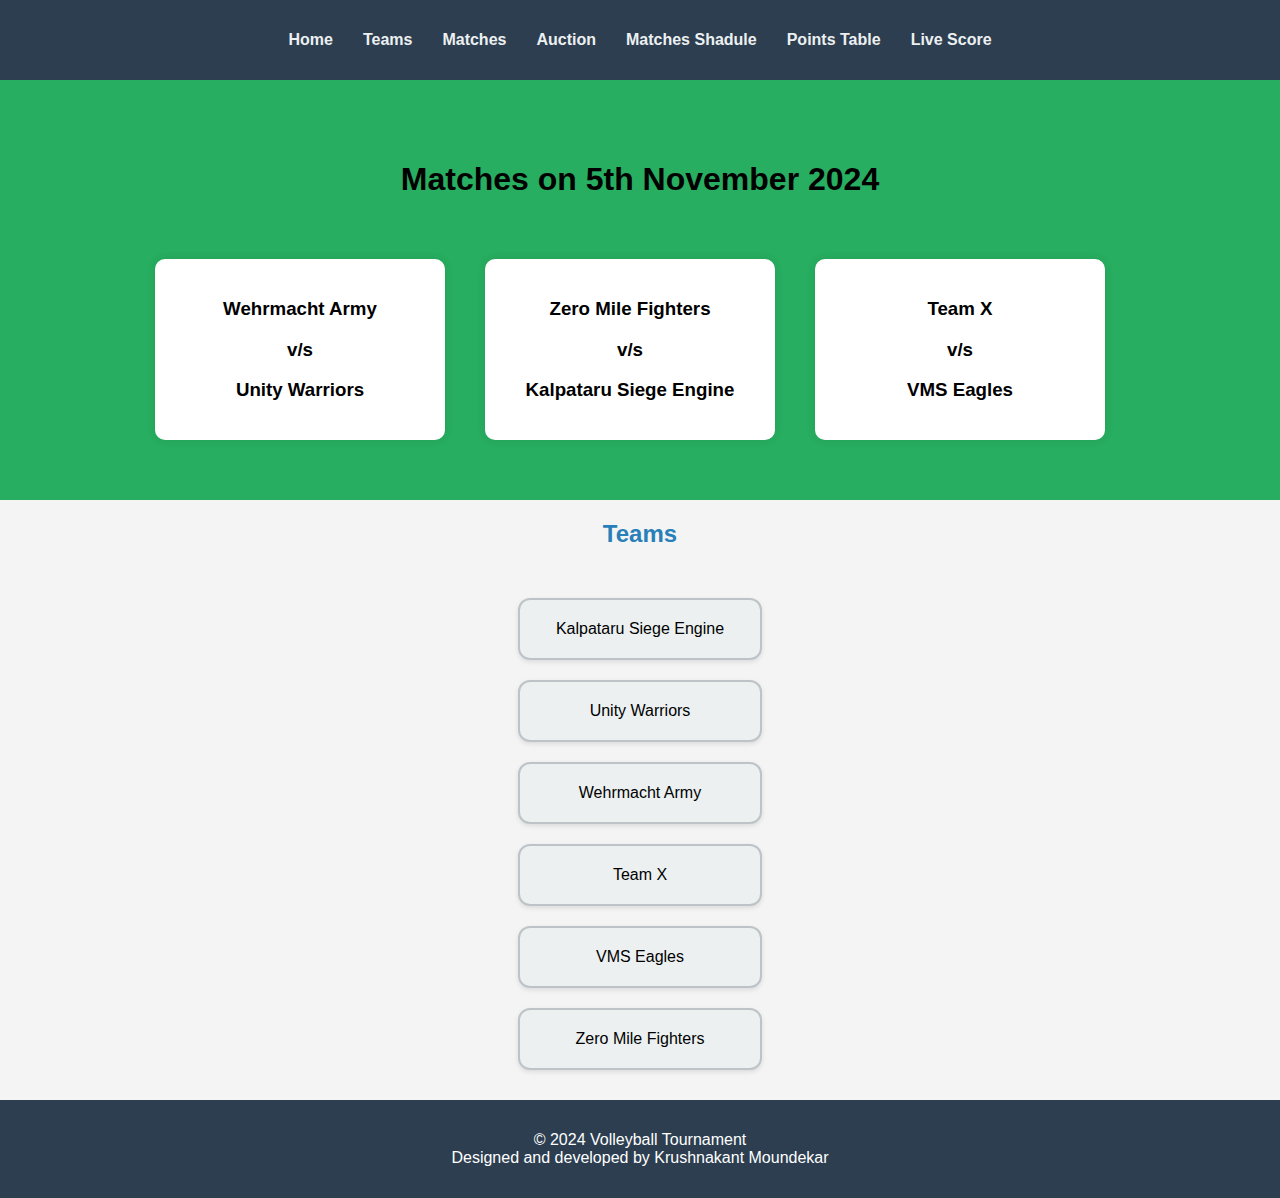
<file: index.html>
<!DOCTYPE html>
<html lang="en">
<head>
    <meta charset="UTF-8">
    <meta name="viewport" content="width=device-width, initial-scale=1.0">
    <link rel="icon" href="images/kvpl.png" type="image/icon">
    <title>Kalyaneshwar Volleyball Premiar League</title>
    <link rel="stylesheet" href="styles.css">
</head>
<body>
    <!-- Navigation Bar -->
    <header>
        <nav>
            <ul>
                <li><a href="#home">Home</a></li>
                <li><a href="#teams">Teams</a></li>
                <li><a href="match.html" target=”_blank”>Matches</a></li>
                <li><a href="auction.html" target=”_blank”>Auction</a></li>
                <li><a href="matchshadule.html" target=”_blank”>Matches Shadule</a></li>
                <li><a href="pointstable.html" target=”_blank”>Points Table</a></li>
                <li><a href="live/index.html" target=”_blank”>Live Score</a></li>
            </ul>
        </nav>
    </header>

    <!-- Hero Section -->
    <section id="home" class="hero">
        <h1 class="promo">Matches on 5th November 2024</h1><br>
        <h4></h4>
        <div class="team-grid">
            
            <div class="mom-card">
                <h3 class="news">Wehrmacht Army</h3>
                <h3 class="news">v/s</h3>
                <h3 class="news">Unity Warriors</h3>
            </div>
            <br>
            <div class="mom-card">
                <h3 class="news">Zero Mile Fighters</h3>
                <h3 class="news">v/s</h3>
                <h3 class="news">Kalpataru Siege Engine</h3>
                
            </div>
            <br>
            <div class="mom-card">
                <h3 class="news">Team X</h3>
                <h3 class="news">v/s</h3>
                <h3 class="news">VMS Eagles</h3>
            </div>
            <br>
        </div>
    </section>
    
    <!-- Teams Section -->
    <h2>Teams</h2>
    <section id="teams" class="teams-section">
        <div class="team-list">
            <div onclick="showPlayers('KalpataruSiegeEngine')" class="team-item">
                <!-- <img src="images/logo1.jpg" alt="Kalpataru Siege Engine Logo">  -->
                Kalpataru Siege Engine
            </div>
            <div onclick="showPlayers('UnityWarriors')" class="team-item">
                <!-- <img src="images/logo1.jpg" alt="Unity Warriors Logo">  -->
                Unity Warriors
            </div>
            <div onclick="showPlayers('WehrmachtArmy')" class="team-item">
                <!-- <img src="images/logo1.jpg" alt="Wehrmacht Army Logo">  -->
                Wehrmacht Army
            </div>
            <div onclick="showPlayers('TeamX')" class="team-item">
                <!-- <img src="images/logo1.jpg" alt="Team X Logo">  -->
                Team X
            </div>
            <div onclick="showPlayers('VmsEagles')" class="team-item">
                <!-- <img src="images/logo1.jpg" alt="VMS Eagles Logo">  -->
                VMS Eagles
            </div>
            <div onclick="showPlayers('ZeroMileFighters')" class="team-item">
                <!-- <img src="images/logo1.jpg" alt="Zero Mile Fighters Logo">  -->
                Zero Mile Fighters
            </div>
        </div>

        <!-- Player List Section -->
        <div id="player-list" class="player-list">
                    <!-- Player information will be injected here based on team selection -->
        </div>
    </section>

    
    
    <footer>
        <p>© 2024 Volleyball Tournament<br> Designed and developed by Krushnakant Moundekar</p>
    </footer>

    <script src="scripts.js"></script>
</body>
</html>
</file>
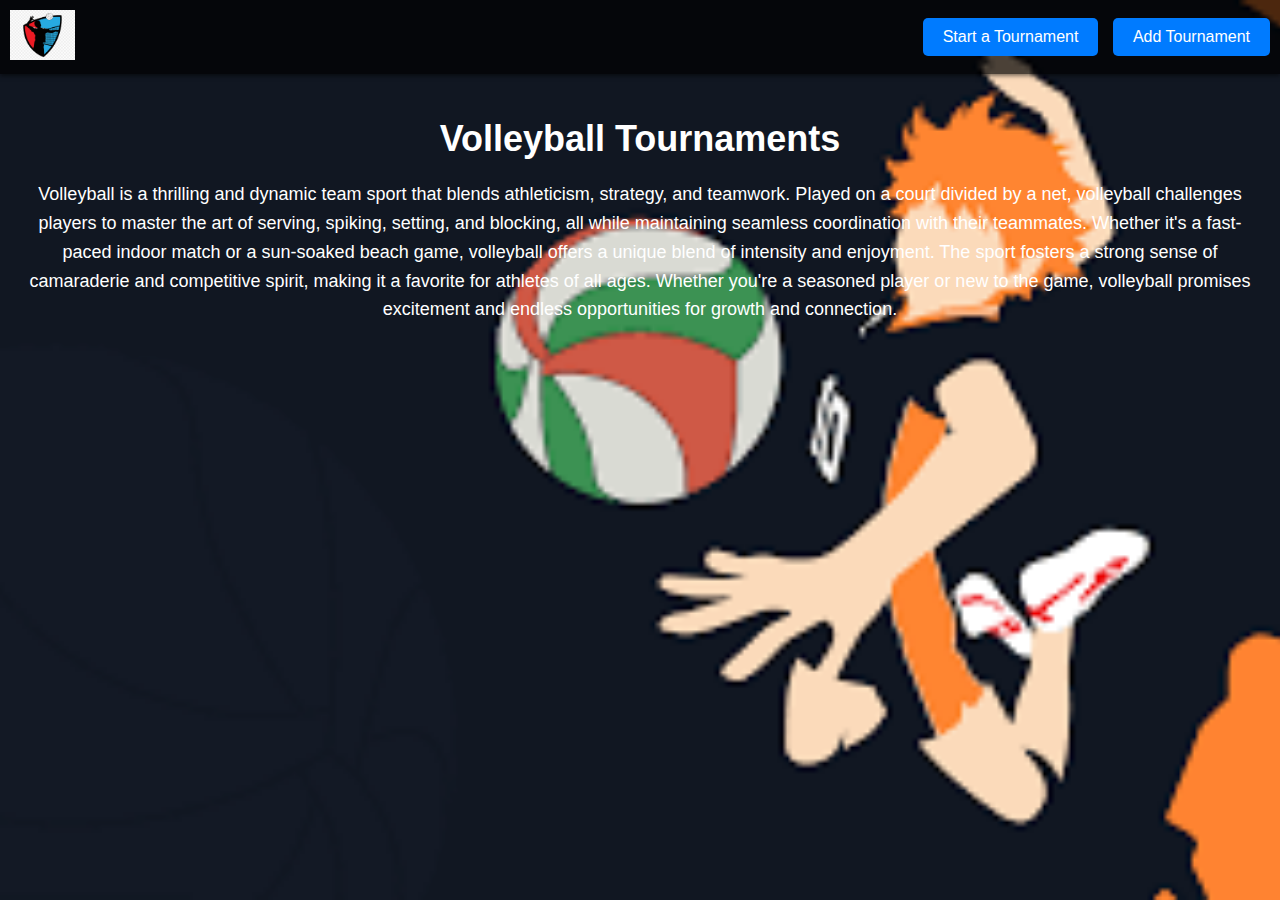
<file: live/index.html>
<!DOCTYPE html>
<html lang="en">
<head>
    <meta charset="UTF-8">
    <meta name="viewport" content="width=device-width, initial-scale=1.0">
    <link rel="icon" href="images/kvpl.png" type="image/icon">
    <title>Volleyball Tournament</title>
    <link rel="stylesheet" href="style.css">
    <script src="script.js" defer></script>
</head>
<body>
    <header>
        <nav class="navbar">
            <div class="logo">
                <img src="images/logo.png" alt="Logo">
            </div>
            <div class="nav-buttons">
                <button onclick="navigateToMatchDetails()">Start a Tournament</button>
                <button onclick="addTournament()">Add Tournament</button>
            </div>
        </nav>
    </header>

    <div class="main-content">
        <div class="content">
            <h1>Volleyball Tournaments</h1>
            <p>
                Volleyball is a thrilling and dynamic team sport that blends athleticism, strategy, and teamwork. 
                Played on a court divided by a net, volleyball challenges players to master the art of serving, spiking, setting, and 
                blocking, all while maintaining seamless coordination with their teammates. Whether it's a fast-paced indoor match or 
                a sun-soaked beach game, volleyball offers a unique blend of intensity and enjoyment. The sport fosters a strong sense 
                of camaraderie and competitive spirit, making it a favorite for athletes of all ages. Whether you're a seasoned player
                or new to the game, volleyball promises excitement and endless opportunities for growth and connection.
            </p>
        </div>
    </div>
    <!-- <script>
        function navigateToMatchDetails() {
            // Correctly navigate to the match details page
            window.location.href = 'match-details.html';
        }

        function addTournament() {
            // Placeholder function for adding a tournament
            alert('This feature is under construction.');
        }
    </script> -->
</body>
</html>
</file>
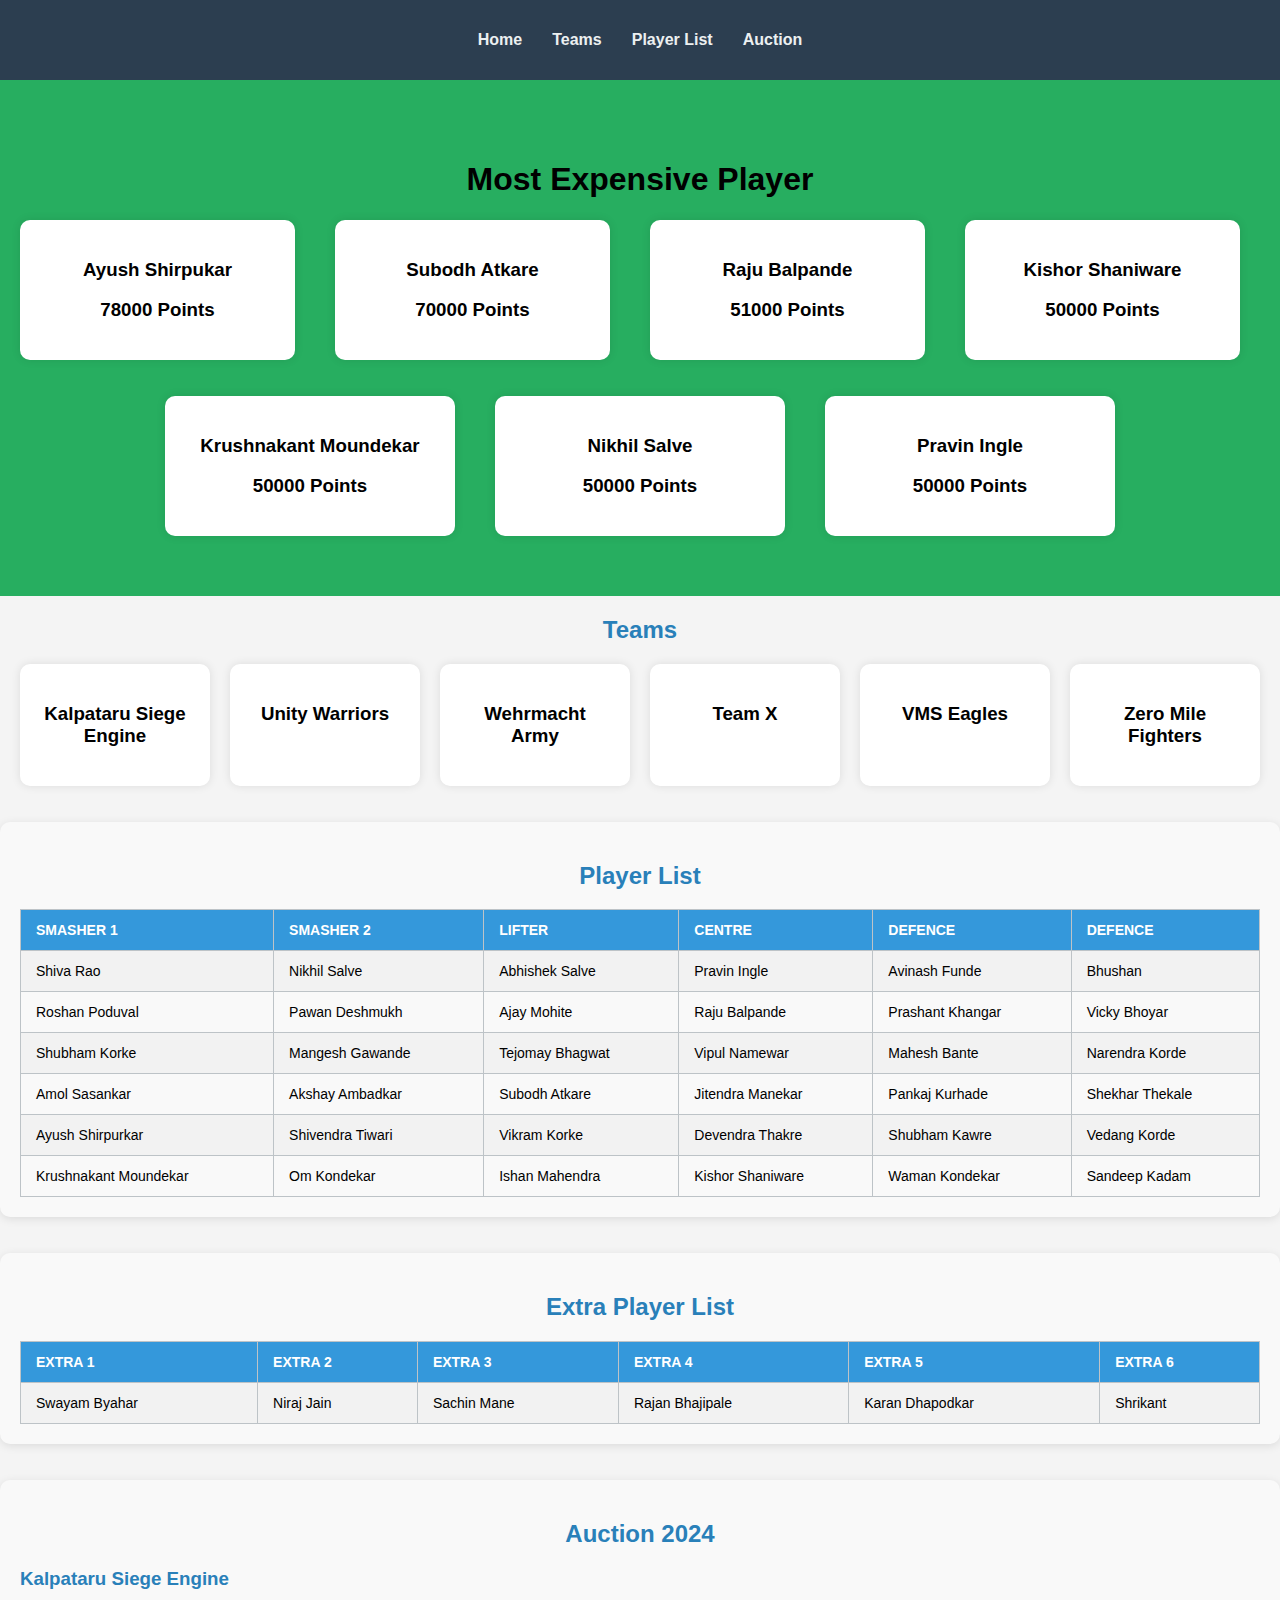
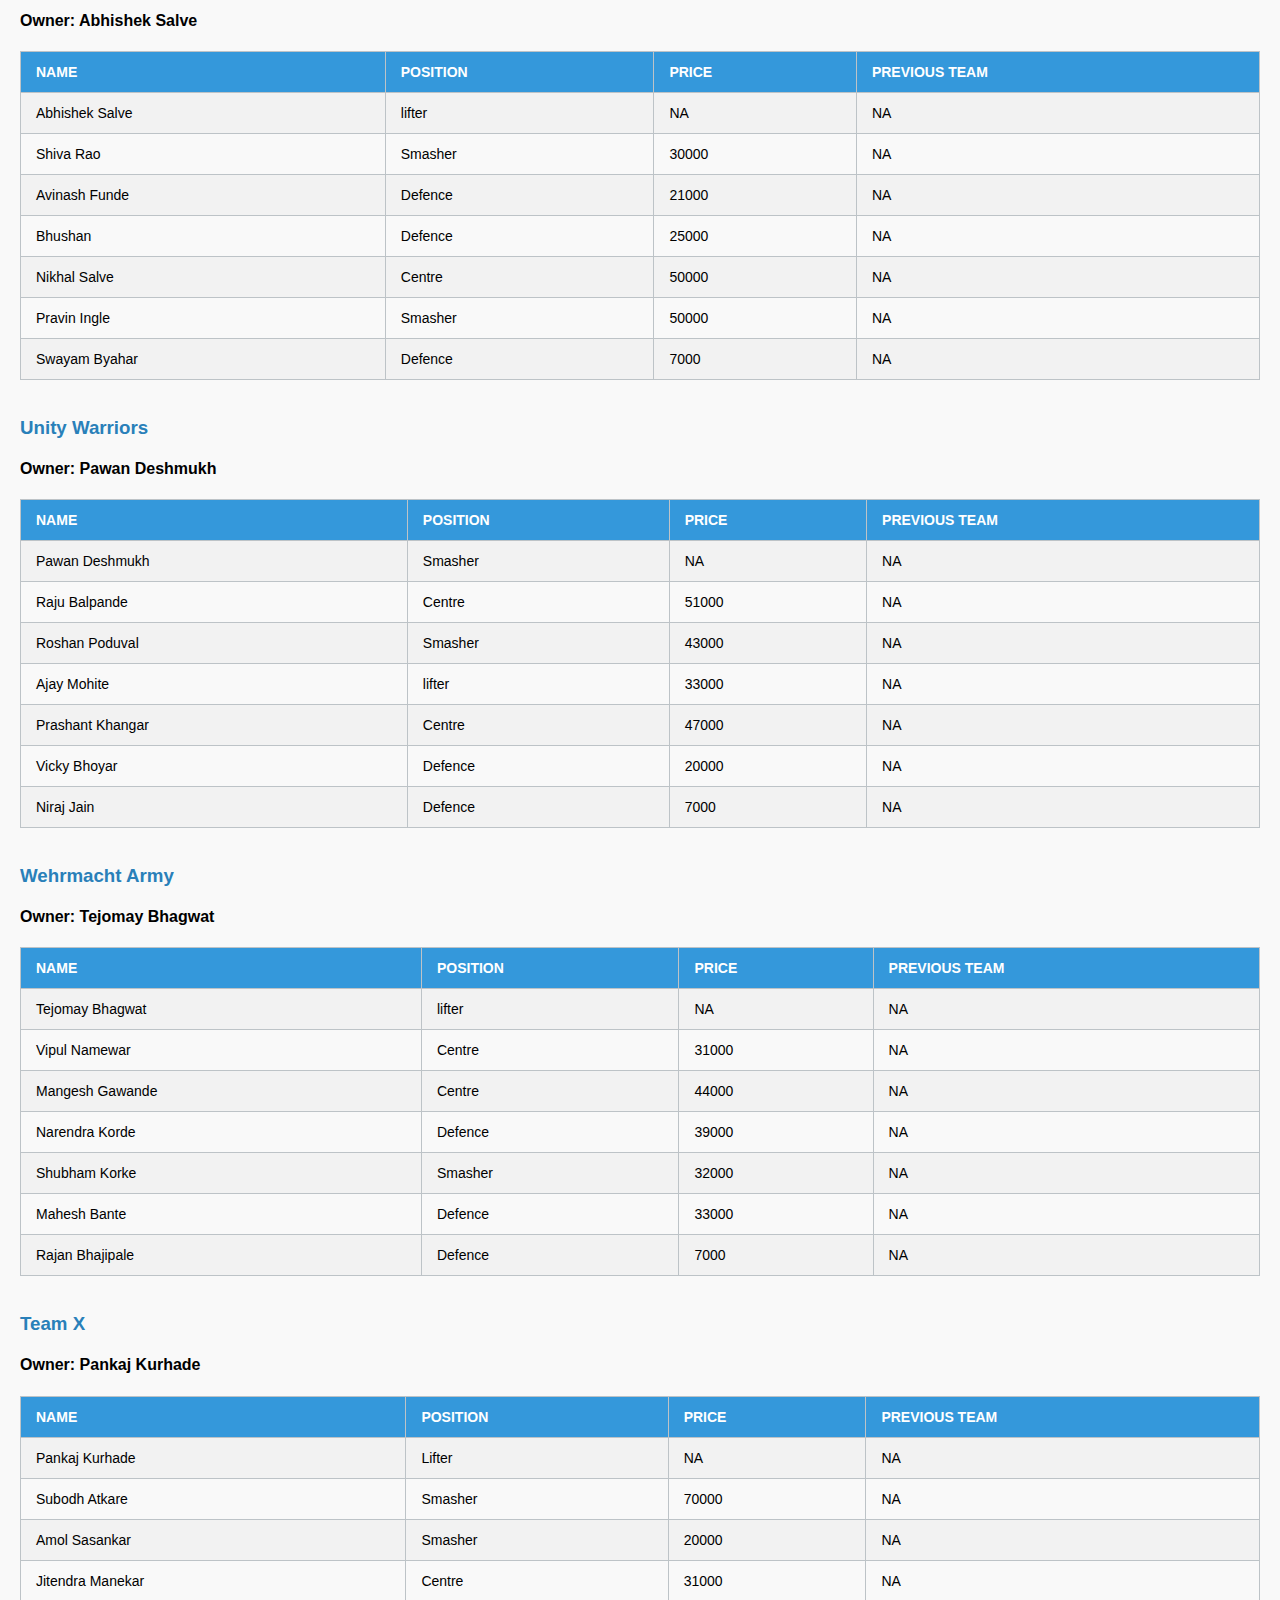
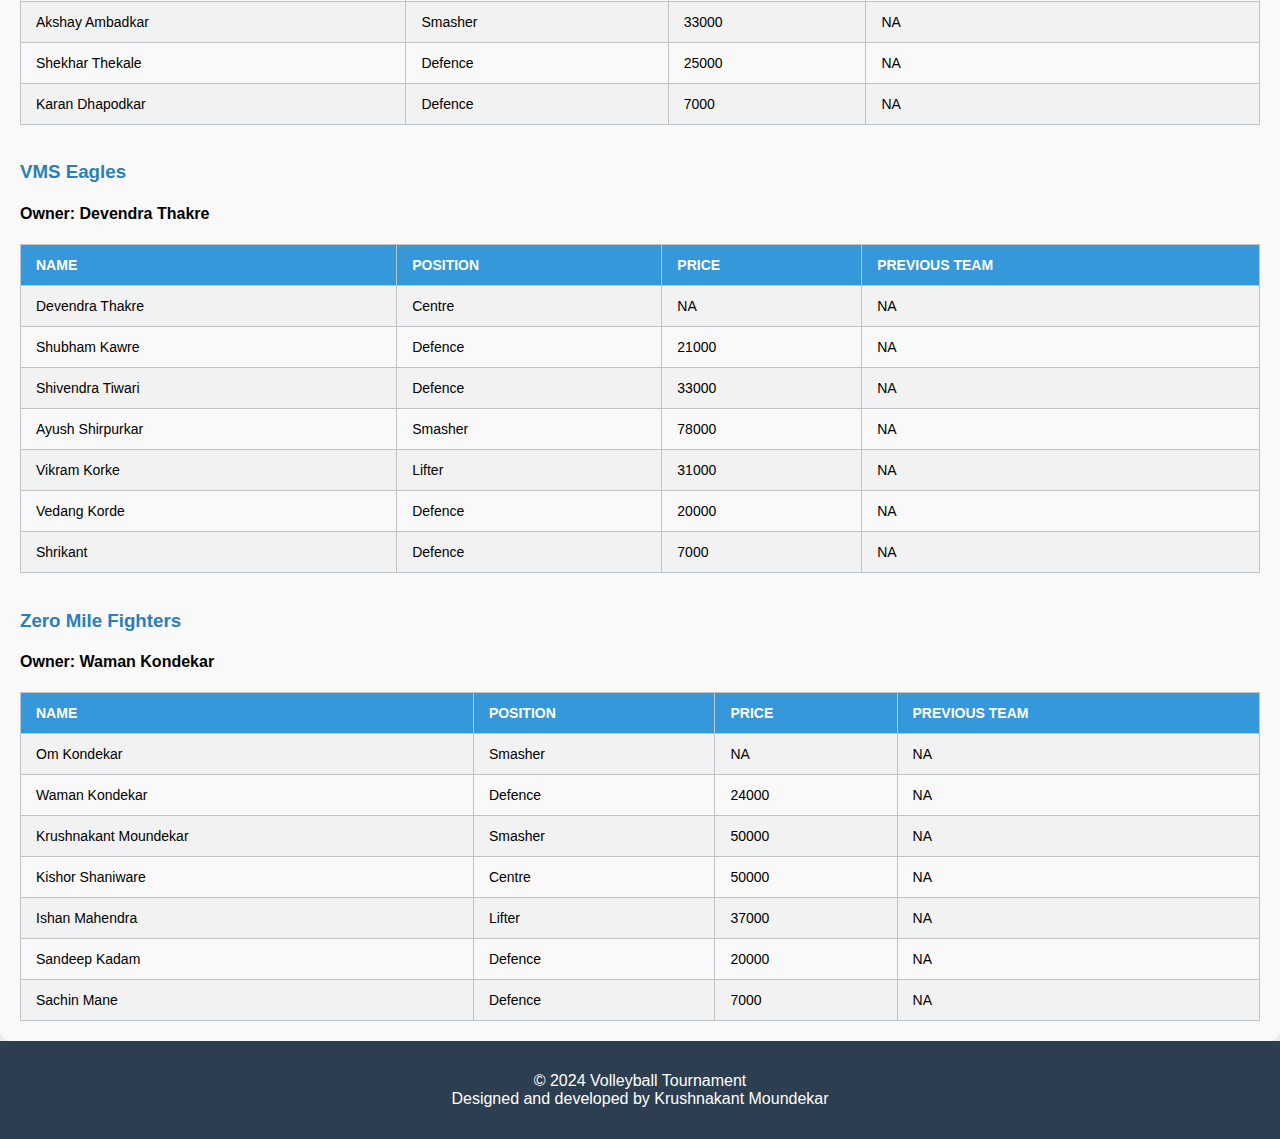
<file: auction.html>
<!DOCTYPE html>
<html lang="en">
<head>
    <meta charset="UTF-8">
    <meta name="viewport" content="width=device-width, initial-scale=1.0">
    <link rel="icon" href="images/kvpl.png" type="image/icon">
    <title>Kalyaneshwar Volleyball Premiar League</title>
    <link rel="stylesheet" href="styles.css">
</head>
<body>
    <!-- Navigation Bar -->
    <header>
        <nav>
            <ul>
                <li><a href="#home">Home</a></li>
                <li><a href="#teams">Teams</a></li>
                <li><a href="#playerlist">Player List</a></li>
                <li><a href="#auction">Auction</a></li>
                <!-- <li><a href="#matches">Matches</a></li> -->
                <!-- <li><a href="#pointstable">Points Table</a></li> -->
            </ul>
        </nav>
    </header>
    <!-- <div id="year">
        <h1>2024</h1>
    </div> -->

    <!-- Hero Section -->
    <section id="home" class="hero">
        <h1 class="promo">Most Expensive Player</h1>
        <div class="team-grid">
            <div class="mom-card">
                <h3 class="news">Ayush Shirpukar</h3>
                <h3 class="news">78000 Points</h3>
            </div>
            <br>
            <div class="mom-card">
                <h3 class="news">Subodh Atkare</h3>
                <h3 class="news">70000 Points</h3>
            </div>
            <br>
            <div class="mom-card">
                <h3 class="news">Raju Balpande</h3>
                <h3 class="news">51000 Points</h3>
            </div>
            <br>
            <div class="mom-card">
                <h3 class="news">Kishor Shaniware</h3>
                <h3 class="news">50000 Points</h3>
            </div>
            <br>
        </div>
        <br><br>
        <div class="team-grid">
            <div class="mom-card">
                <h3 class="news">Krushnakant Moundekar</h3>
                <h3 class="news">50000 Points</h3>
            </div>
            <br>
            <div class="mom-card">
                <h3 class="news">Nikhil Salve</h3>
                <h3 class="news">50000 Points</h3>
            </div>
            <br>
            <div class="mom-card">
                <h3 class="news">Pravin Ingle</h3>
                <h3 class="news">50000 Points</h3>
            </div>
        </div>
    </section>
    
    <!-- Teams Section -->
    <section id="teams" class="section">
        <h2>Teams</h2>
        <div class="team-grid">
            <div class="team-card">
                <!-- <img src="team1.png" alt="Kalpataru Siege Engine"> -->
                <h3>Kalpataru Siege Engine</h3>
            </div>
            <div class="team-card">
                <!-- <img src="team2.png" alt="Unity Warriors"> -->
                <h3>Unity Warriors</h3>
            </div>
            <div class="team-card">
                <!-- <img src="team1.png" alt="Wehrmacht Army"> -->
                <h3>Wehrmacht Army</h3>
            </div>
            <div class="team-card">
                <!-- <img src="team2.png" alt="Team X"> -->
                <h3>Team X</h3>
            </div>
            <div class="team-card">
                <!-- <img src="team1.png" alt="VMS Eagles"> -->
                <h3>VMS Eagles</h3>
            </div>
            <div class="team-card">
                <!-- <img src="team2.png" alt="Zero Mile Fighters"> -->
                <h3>Zero Mile Fighters</h3>
            </div>
            <!-- Add more teams as needed -->
        </div>
    </section>  
    <br><br>
    <section id="playerlist" class="section">
        <h2>Player List</h2>
        <table id="styleTable">
            <tr>
                <th>Smasher 1</th>
                <th>Smasher 2</th>
                <th>Lifter</th>
                <th>Centre</th>
                <th>Defence</th>
                <th>Defence</th>
            </tr>
            <tr>
                <td>Shiva Rao</td>
                <td>Nikhil Salve
                </td>
                <td>Abhishek Salve
                </td>
                <td>Pravin Ingle
                </td>
                <td>Avinash Funde</td>
                <td>Bhushan                </td>
            </tr>
            <tr>
                <td>Roshan Poduval
                </td>
                <td>Pawan Deshmukh
                </td>
                <td>Ajay Mohite
                </td>
                <td>Raju Balpande
                </td>
                <td>Prashant Khangar
                </td>
                <td>Vicky Bhoyar
                </td>
            </tr>
            <tr>
                <td>Shubham Korke
                </td>
                <td>Mangesh Gawande
                </td>
                <td>Tejomay Bhagwat
                </td>
                <td>Vipul Namewar
                </td>
                <td>Mahesh Bante
                </td>
                <td>Narendra Korde
                </td>
            </tr>
            <tr>
                <td>Amol Sasankar</td>
                <td>Akshay Ambadkar</td>
                <td>Subodh Atkare
                </td>
                <td>Jitendra Manekar
                </td>
                <td>Pankaj Kurhade
                </td>
                <td>Shekhar Thekale
                </td>
            </tr>
            <tr>
                <td>Ayush Shirpurkar
                </td>
                <td>Shivendra Tiwari
                </td>
                <td>Vikram Korke
                </td>
                <td>Devendra Thakre</td>
                <td>Shubham Kawre
                </td>
                <td>Vedang Korde
                </td>
            </tr>
            <tr>
                <td>Krushnakant Moundekar
                </td>
                <td>Om Kondekar
                </td>
                <td>Ishan Mahendra
                </td>
                <td>Kishor Shaniware
                </td>
                <td>Waman Kondekar
                </td>
                <td>Sandeep Kadam
                </td>
            </tr>
            <!-- <tr>
                <td>Amol Sasankar</td>
                <td>Akshay Ambadkar</td>
                <td>Abhishek Salve</td>
                <td>Devendra Thakre</td>
                <td>Bhushan</td>
                <td>Avinash Funde</td>
            </tr> -->
    </table>
    </section>
        <br><br>

        <section id="extraplayerlist" class="section">
            <h2>Extra Player List</h2>
            <table id="styleTable">
                <tr>
                    <th>Extra 1</th>
                    <th>Extra 2</th>
                    <th>Extra 3</th>
                    <th>Extra 4</th>
                    <th>Extra 5</th>
                    <th>Extra 6</th>
                </tr>
                <tr>
                    <td>Swayam Byahar
                    </td>
                    <td>Niraj Jain

                    </td>
                    <td>Sachin Mane

                    </td>
                    <td>Rajan Bhajipale

                    </td>
                    <td>Karan Dhapodkar
                    </td>
                    <td>Shrikant
                    </td>
                </tr>
        </table>
        </section>
            <br><br>
    <!-- Auction Section -->
    <section id="auction" class="section">
        <h2>Auction 2024</h2>
        <div>
            <h3>Kalpataru Siege Engine</h3>
            <h4>Owner: Abhishek Salve</h4>
            <table id="styleTable">
                    <tr>
                        <th>Name</th>
                        <th>Position</th>
                        <th>Price</th>
                        <th>Previous Team</th>
                    </tr>
                    <tr>
                        <td>Abhishek Salve</td>
                        <td>lifter</td>
                        <td>NA</td>
                        <td>NA</td>
                    </tr>
                    <tr>
                        <td>Shiva Rao</td>
                        <td>Smasher</td>
                        <td>30000</td>
                        <td>NA</td>
                    </tr>
                    <tr>
                        <td>Avinash Funde</td>
                        <td>Defence</td>
                        <td>21000</td>
                        <td>NA</td>
                    </tr>
                    <tr>
                        <td>Bhushan</td>
                        <td>Defence</td>
                        <td>25000</td>
                        <td>NA</td>
                    </tr>
                    <tr>
                        <td>Nikhal Salve</td>
                        <td>Centre</td>
                        <td>50000</td>
                        <td>NA</td>
                    </tr>
                    <tr>
                        <td>Pravin Ingle</td>
                        <td>Smasher</td>
                        <td>50000</td>
                        <td>NA</td>
                    </tr>
                    <tr>
                        <td>Swayam Byahar</td>
                        <td>Defence</td>
                        <td>7000</td>
                        <td>NA</td>
                    </tr>

            </table>
        </div>
        <br>
        <div>
            <h3>Unity Warriors</h3>
            <h4>Owner: Pawan Deshmukh</h4>
            <table id="styleTable">
                    <tr>
                        <th>Name</th>
                        <th>Position</th>
                        <th>Price</th>
                        <th>Previous Team</th>
                    </tr>
                    <tr>
                        <td>Pawan Deshmukh</td>
                        <td>Smasher</td>
                        <td>NA</td>
                        <td>NA</td>
                    </tr>
                    <tr>
                        <td>Raju Balpande</td>
                        <td>Centre</td>
                        <td>51000</td>
                        <td>NA</td>
                    </tr>
                    <tr>
                        <td>Roshan Poduval</td>
                        <td>Smasher</td>
                        <td>43000</td>
                        <td>NA</td>
                    </tr>
                    <tr>
                        <td>Ajay Mohite</td>
                        <td>lifter</td>
                        <td>33000</td>
                        <td>NA</td>
                    </tr>
                    <tr>
                        <td>Prashant Khangar</td>
                        <td>Centre</td>
                        <td>47000</td>
                        <td>NA</td>
                    </tr>
                    <tr>
                        <td>Vicky Bhoyar</td>
                        <td>Defence</td>
                        <td>20000</td>
                        <td>NA</td>
                    </tr>
                    <tr>
                        <td>Niraj Jain</td>
                        <td>Defence</td>
                        <td>7000</td>
                        <td>NA</td>
                    </tr>

            </table>
        </div>
        <br>
        <div>
            <h3>Wehrmacht Army</h3>
            <h4>Owner: Tejomay Bhagwat</h4>
            <table id="styleTable">
                    <tr>
                        <th>Name</th>
                        <th>Position</th>
                        <th>Price</th>
                        <th>Previous Team</th>
                    </tr>
                    <tr>
                        <td>Tejomay Bhagwat</td>
                        <td>lifter</td>
                        <td>NA</td>
                        <td>NA</td>
                    </tr>
                    <tr>
                        <td>Vipul Namewar</td>
                        <td>Centre</td>
                        <td>31000</td>
                        <td>NA</td>
                    </tr>
                    <tr>
                        <td>Mangesh Gawande</td>
                        <td>Centre</td>
                        <td>44000</td>
                        <td>NA</td>
                    </tr>
                    <tr>
                        <td>Narendra Korde</td>
                        <td>Defence</td>
                        <td>39000</td>
                        <td>NA</td>
                    </tr>
                    <tr>
                        <td>Shubham Korke</td>
                        <td>Smasher</td>
                        <td>32000</td>
                        <td>NA</td>
                    </tr>
                    <tr>
                        <td>Mahesh Bante</td>
                        <td>Defence</td>
                        <td>33000</td>
                        <td>NA</td>
                    </tr>
                    <tr>
                        <td>Rajan Bhajipale</td>
                        <td>Defence</td>
                        <td>7000</td>
                        <td>NA</td>
                    </tr>

            </table>
        </div>
        <br>
        <div>
            <h3>Team X</h3>
            <h4>Owner: Pankaj Kurhade</h4>
            <table id="styleTable">
                    <tr>
                        <th>Name</th>
                        <th>Position</th>
                        <th>Price</th>
                        <th>Previous Team</th>
                    </tr>
                    <tr>
                        <td>Pankaj Kurhade</td>
                        <td>Lifter</td>
                        <td>NA</td>
                        <td>NA</td>
                    </tr>
                    <tr>
                        <td>Subodh Atkare</td>
                        <td>Smasher</td>
                        <td>70000</td>
                        <td>NA</td>
                    </tr>
                    <tr>
                        <td>Amol Sasankar</td>
                        <td>Smasher</td>
                        <td>20000</td>
                        <td>NA</td>
                    </tr>
                    <tr>
                        <td>Jitendra Manekar</td>
                        <td>Centre</td>
                        <td>31000</td>
                        <td>NA</td>
                    </tr>
                    <tr>
                        <td>Akshay Ambadkar</td>
                        <td>Smasher</td>
                        <td>33000</td>
                        <td>NA</td>
                    </tr>
                    <tr>
                        <td>Shekhar Thekale</td>
                        <td>Defence</td>
                        <td>25000</td>
                        <td>NA</td>
                    </tr>
                    <tr>
                        <td>Karan Dhapodkar</td>
                        <td>Defence</td>
                        <td>7000</td>
                        <td>NA</td>
                    </tr>

            </table>
        </div>
        <br>
        <div>
            <h3>VMS Eagles</h3>
            <h4>Owner: Devendra Thakre</h4>
            <table id="styleTable">
                    <tr>
                        <th>Name</th>
                        <th>Position</th>
                        <th>Price</th>
                        <th>Previous Team</th>
                    </tr>
                    <tr>
                        <td>Devendra Thakre</td>
                        <td>Centre</td>
                        <td>NA</td>
                        <td>NA</td>
                    </tr>
                    <tr>
                        <td>Shubham Kawre</td>
                        <td>Defence</td>
                        <td>21000</td>
                        <td>NA</td>
                    </tr>
                    <tr>
                        <td>Shivendra Tiwari</td>
                        <td>Defence</td>
                        <td>33000</td>
                        <td>NA</td>
                    </tr>
                    <tr>
                        <td>Ayush Shirpurkar</td>
                        <td>Smasher</td>
                        <td>78000</td>
                        <td>NA</td>
                    </tr>
                    <tr>
                        <td>Vikram Korke</td>
                        <td>Lifter</td>
                        <td>31000</td>
                        <td>NA</td>
                    </tr>
                    <tr>
                        <td>Vedang Korde</td>
                        <td>Defence</td>
                        <td>20000</td>
                        <td>NA</td>
                    </tr>
                    <tr>
                        <td>Shrikant</td>
                        <td>Defence</td>
                        <td>7000</td>
                        <td>NA</td>
                    </tr>
            </table>
        </div>
        <br>
        <div>
            <h3>Zero Mile Fighters</h3>
            <h4>Owner: Waman Kondekar</h4>
            <table id="styleTable">
                    <tr>
                        <th>Name</th>
                        <th>Position</th>
                        <th>Price</th>
                        <th>Previous Team</th>
                    </tr>
                    <tr>
                        <td>Om Kondekar</td>
                        <td>Smasher</td>
                        <td>NA</td>
                        <td>NA</td>
                    </tr>
                    <tr>
                        <td>Waman Kondekar</td>
                        <td>Defence</td>
                        <td>24000</td>
                        <td>NA</td>
                    </tr>
                    <tr>
                        <td>Krushnakant Moundekar</td>
                        <td>Smasher</td>
                        <td>50000</td>
                        <td>NA</td>
                    </tr>
                    <tr>
                        <td>Kishor Shaniware</td>
                        <td>Centre</td>
                        <td>50000</td>
                        <td>NA</td>
                    </tr>
                    <tr>
                        <td>Ishan Mahendra</td>
                        <td>Lifter</td>
                        <td>37000</td>
                        <td>NA</td>
                    </tr>
                    <tr>
                        <td>Sandeep Kadam</td>
                        <td>Defence</td>
                        <td>20000</td>
                        <td>NA</td>
                    </tr>
                    <tr>
                        <td>Sachin Mane</td>
                        <td>Defence</td>
                        <td>7000</td>
                        <td>NA</td>
                    </tr>

            </table>
        </div>
    </section>

    <footer>
        <p>© 2024 Volleyball Tournament<br> Designed and developed by Krushnakant Moundekar</p>
    </footer>

    <script src="scripts.js"></script>
</body>
</html>
</file>
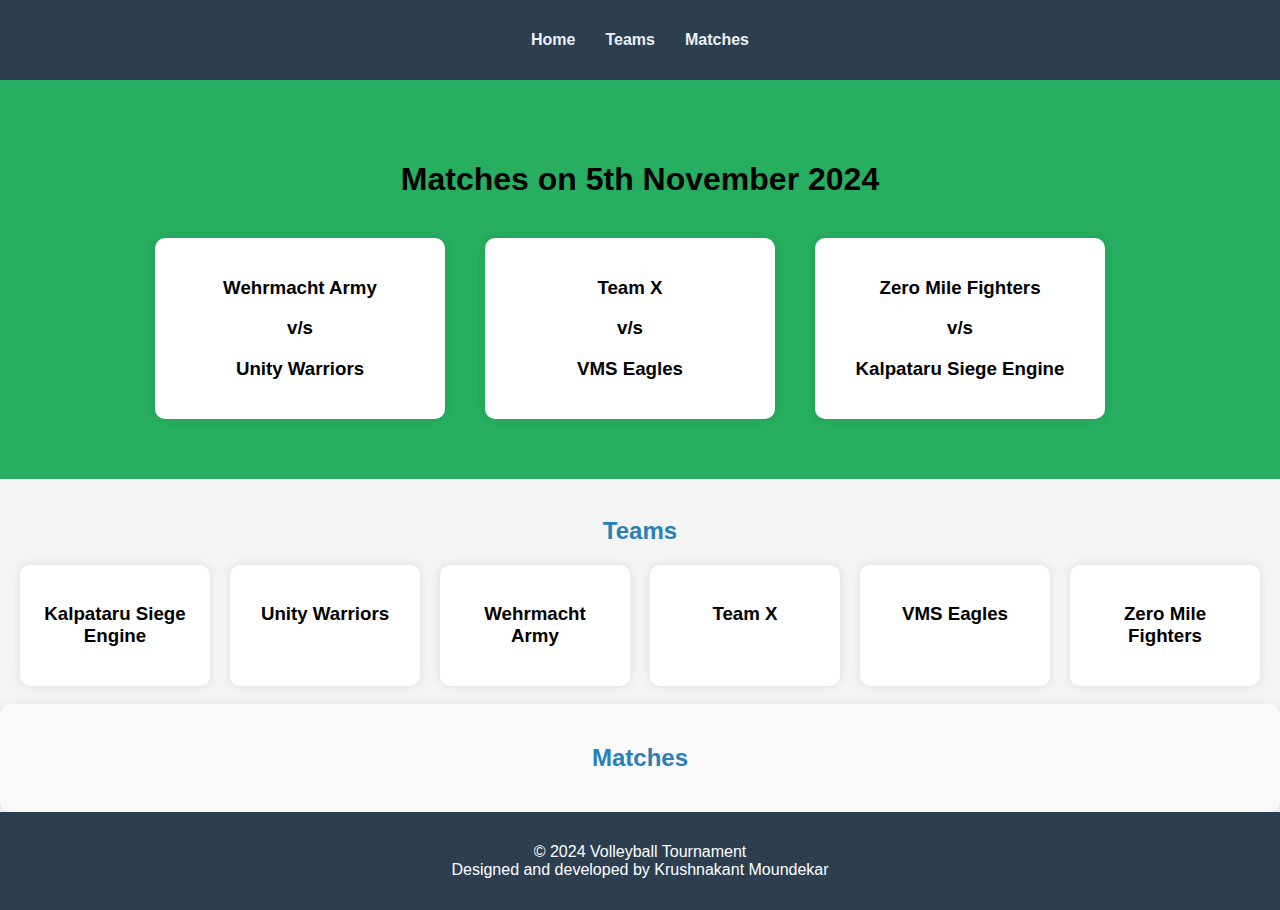
<file: match.html>
<!DOCTYPE html>
<html lang="en">
<head>
    <meta charset="UTF-8">
    <meta name="viewport" content="width=device-width, initial-scale=1.0">
    <link rel="icon" href="images/kvpl.png" type="image/icon">
    <title>Kalyaneshwar Volleyball Premiar League</title>
    <link rel="stylesheet" href="styles.css">
</head>
<body>
    <!-- Navigation Bar -->
    <header>
        <nav>
            <ul>
                <li><a href="#home">Home</a></li>
                <li><a href="#teams">Teams</a></li>
                <li><a href="#match">Matches</a></li>
                <!-- <li><a href="#matches">Matches</a></li> -->
                <!-- <li><a href="#pointstable">Points Table</a></li> -->
            </ul>
        </nav>
    </header>
    <!-- <div id="year">
        <h1>2024</h1>
    </div> -->

    <!-- Hero Section -->
    <section id="home" class="hero">
        <h1 class="promo">Matches on 5th November 2024</h1><br>
        <div class="team-grid">
            <div class="mom-card">
                <h3 class="news">Wehrmacht Army</h3>
                <h3 class="news">v/s</h3>
                <h3 class="news">Unity Warriors</h3>
            </div>
            <br>
            <div class="mom-card">
                <h3 class="news">Team X</h3>
                <h3 class="news">v/s</h3>
                <h3 class="news">VMS Eagles</h3>
            </div>
            <br>
            <div class="mom-card">
                <h3 class="news">Zero Mile Fighters</h3>
                <h3 class="news">v/s</h3>
                <h3 class="news">Kalpataru Siege Engine</h3>
            </div>
            <br>
        </div>
    </section>
    <br>
    <!-- Teams Section -->
    <section id="teams" class="section">
        <h2>Teams</h2>
        <div class="team-grid">
            <div class="team-card">
                <!-- <img src="team1.png" alt="Kalpataru Siege Engine"> -->
                <h3>Kalpataru Siege Engine</h3>
            </div>
            <div class="team-card">
                <!-- <img src="team2.png" alt="Unity Warriors"> -->
                <h3>Unity Warriors</h3>
            </div>
            <div class="team-card">
                <!-- <img src="team1.png" alt="Wehrmacht Army"> -->
                <h3>Wehrmacht Army</h3>
            </div>
            <div class="team-card">
                <!-- <img src="team2.png" alt="Team X"> -->
                <h3>Team X</h3>
            </div>
            <div class="team-card">
                <!-- <img src="team1.png" alt="VMS Eagles"> -->
                <h3>VMS Eagles</h3>
            </div>
            <div class="team-card">
                <!-- <img src="team2.png" alt="Zero Mile Fighters"> -->
                <h3>Zero Mile Fighters</h3>
            </div>
            <!-- Add more teams as needed -->
        </div>
    </section>  
    <br>
    <section id="match" class="section">
        <h2>Matches</h2>
        <!-- <div class="team-grid"> 
            <div class="team-grid"  onclick="zmfvskse()">
                <div class="mom-card">
                    <h3 class="news">Match 3</h3>
                    <h3 class="news">ZMF VS KSE</h3>
                    <h3 class="news">ZMF win by 2-1</h3>
                </div>
            </div>
            <br>
            <div class="team-grid"  onclick="wavsuw()">
                <div class="mom-card">
                    <h3 class="news">Match 2</h3>
                    <h3 class="news">ZMF VS KSE</h3>
                    <h3 class="news">ZMF win by 2-1</h3>
                </div>
            </div>
            <br>
            <div class="team-grid"  onclick="txvsvms()">
                <div class="mom-card">
                    <h3 class="news">Match 1</h3>
                    <h3 class="news">ZMF VS KSE</h3>
                    <h3 class="news">ZMF win by 2-1</h3>
                </div>
            </div>
        </div> -->
    </section>

    <footer>
        <p>© 2024 Volleyball Tournament<br> Designed and developed by Krushnakant Moundekar</p>
    </footer>

    <script src="scripts.js"></script>
</body>
</html>
</file>
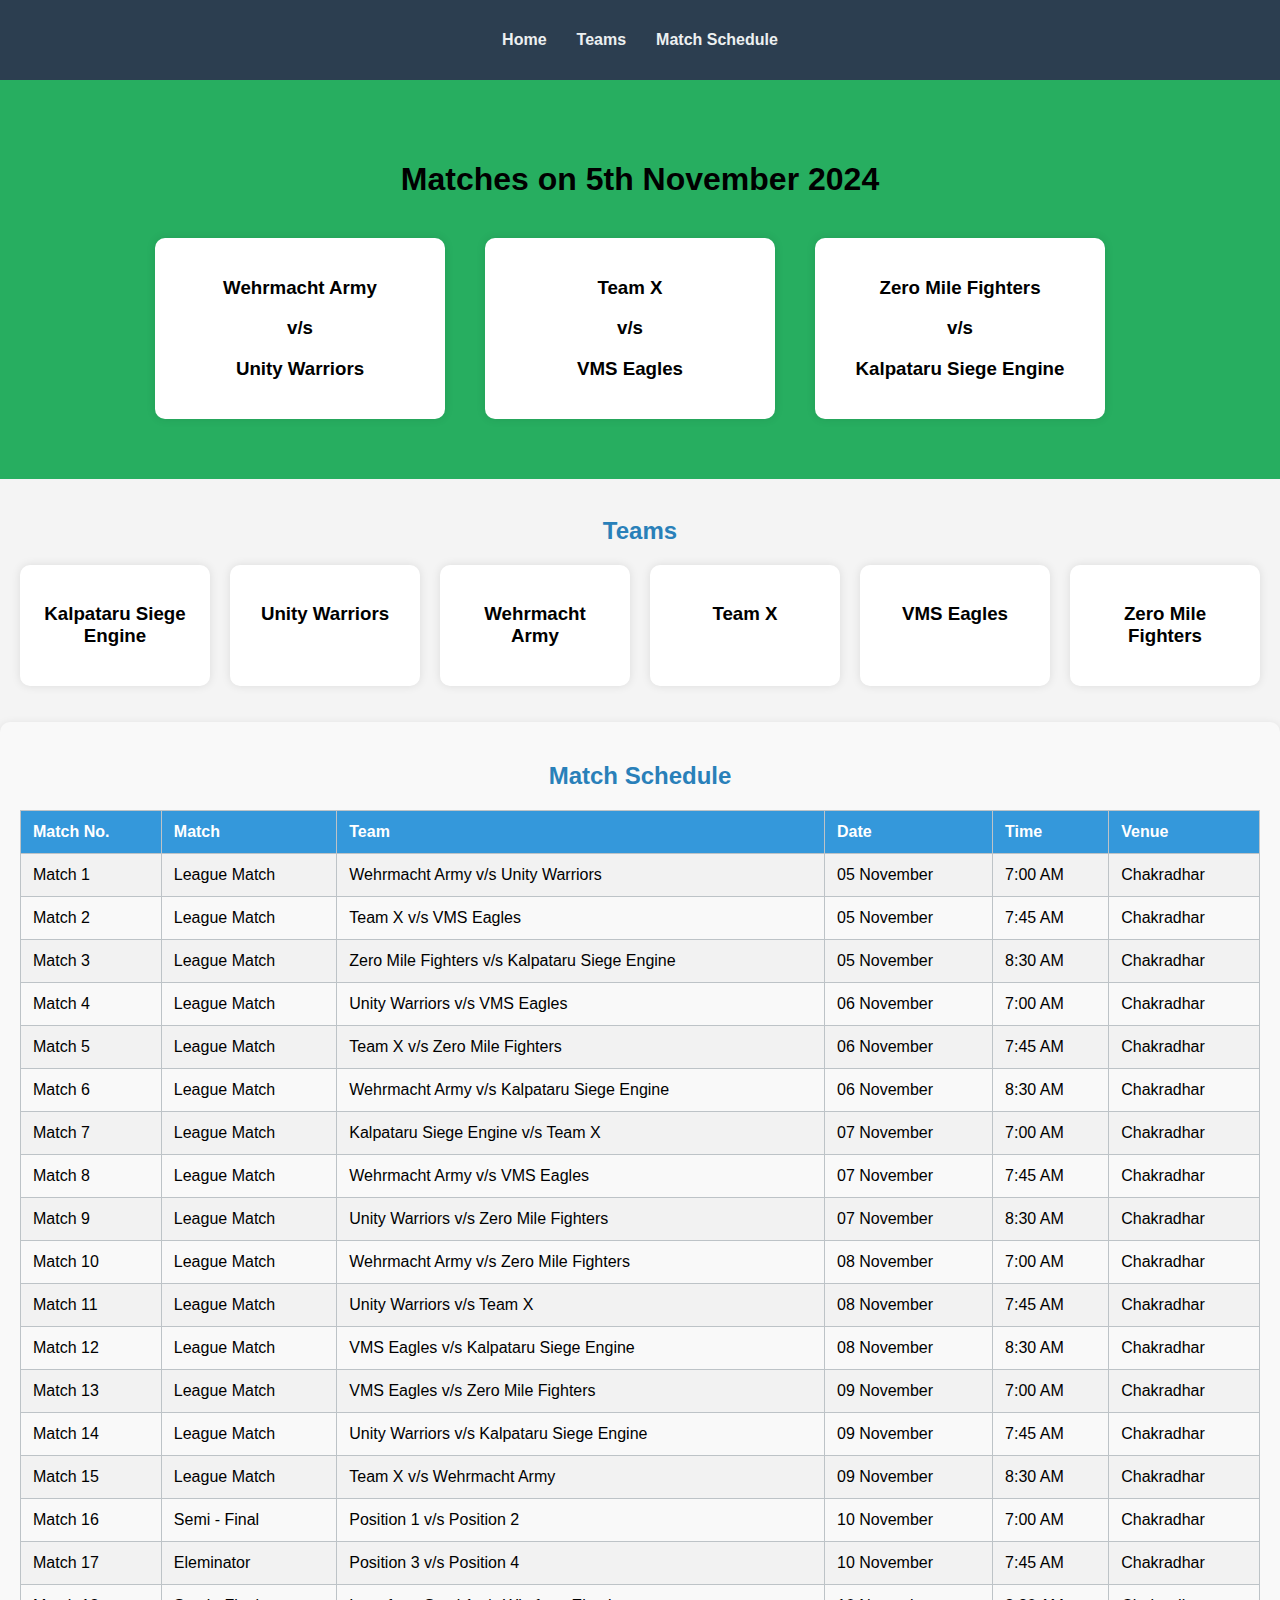
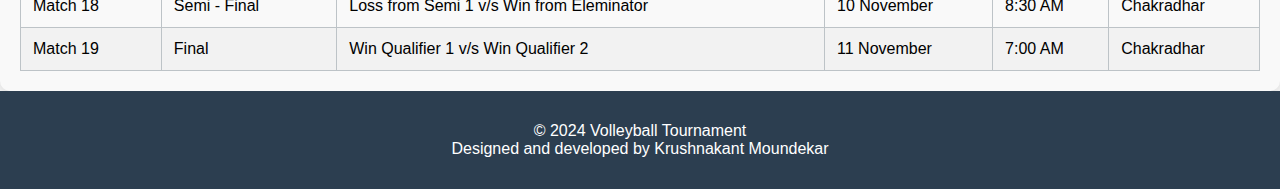
<file: matchshadule.html>
<!DOCTYPE html>
<html lang="en">
<head>
    <meta charset="UTF-8">
    <meta name="viewport" content="width=device-width, initial-scale=1.0">
    <link rel="icon" href="images/kvpl.png" type="image/icon">
    <title>Kalyaneshwar Volleyball Premiar League</title>
    <link rel="stylesheet" href="styles.css">
</head>
<body>
    <!-- Navigation Bar -->
    <header>
        <nav>
            <ul>
                <li><a href="#home">Home</a></li>
                <li><a href="#teams">Teams</a></li>
                <li><a href="#matcheshadule">Match Schedule</a></li>
                <!-- <li><a href="#matches">Matches</a></li> -->
                <!-- <li><a href="#pointstable">Points Table</a></li> -->
            </ul>
        </nav>
    </header>
    <!-- <div id="year">
        <h1>2024</h1>
    </div> -->

    <!-- Hero Section -->
    <section id="home" class="hero">
        <h1 class="promo">Matches on 5th November 2024</h1><br>
        <div class="team-grid">
            <div class="mom-card">
                <h3 class="news">Wehrmacht Army</h3>
                <h3 class="news">v/s</h3>
                <h3 class="news">Unity Warriors</h3>
            </div>
            <br>
            <div class="mom-card">
                <h3 class="news">Team X</h3>
                <h3 class="news">v/s</h3>
                <h3 class="news">VMS Eagles</h3>
            </div>
            <br>
            <div class="mom-card">
                <h3 class="news">Zero Mile Fighters</h3>
                <h3 class="news">v/s</h3>
                <h3 class="news">Kalpataru Siege Engine</h3>
            </div>
            <br>
        </div>
        <!-- <br>
        <div class="team-grid"> 
            <div class="team-grid"  onclick="zmfvskse()">
                <div class="mom-card">
                    <h3 class="news">Match 3</h3>
                    <h3 class="news">ZMF VS KSE</h3>
                    <h3 class="news">ZMF win by 2-1</h3>
                </div>
            </div>
            <br>
            <div class="team-grid"  onclick="wavsuw()">
                <div class="mom-card">
                    <h3 class="news">Match 2</h3>
                    <h3 class="news">ZMF VS KSE</h3>
                    <h3 class="news">ZMF win by 2-1</h3>
                </div>
            </div>
            <br>
            <div class="team-grid"  onclick="txvsvms()">
                <div class="mom-card">
                    <h3 class="news">Match 1</h3>
                    <h3 class="news">ZMF VS KSE</h3>
                    <h3 class="news">ZMF win by 2-1</h3>
                </div>
            </div>
        </div> -->
    </section>
    <br>
    <!-- <section id="match" class="section">
        <h2>Matches</h2>
        <div class="team-grid"> 
            <div class="team-grid"  onclick="zmfvskse()">
                <div class="mom-card">
                    <h3 class="news">Match 3</h3>
                    <h3 class="news">ZMF VS KSE</h3>
                    <h3 class="news">ZMF win by 2-1</h3>
                </div>
            </div>
            <br>
            <div class="team-grid"  onclick="wavsuw()">
                <div class="mom-card">
                    <h3 class="news">Match 2</h3>
                    <h3 class="news">ZMF VS KSE</h3>
                    <h3 class="news">ZMF win by 2-1</h3>
                </div>
            </div>
            <br>
            <div class="team-grid"  onclick="txvsvms()">
                <div class="mom-card">
                    <h3 class="news">Match 1</h3>
                    <h3 class="news">ZMF VS KSE</h3>
                    <h3 class="news">ZMF win by 2-1</h3>
                </div>
            </div>
        </div>
    </section> -->
    
    <!-- Teams Section -->
    <section id="teams" class="section">
        <h2>Teams</h2>
        <div class="team-grid">
            <div class="team-card">
                <!-- <img src="team1.png" alt="Kalpataru Siege Engine"> -->
                <h3>Kalpataru Siege Engine</h3>
            </div>
            <div class="team-card">
                <!-- <img src="team2.png" alt="Unity Warriors"> -->
                <h3>Unity Warriors</h3>
            </div>
            <div class="team-card">
                <!-- <img src="team1.png" alt="Wehrmacht Army"> -->
                <h3>Wehrmacht Army</h3>
            </div>
            <div class="team-card">
                <!-- <img src="team2.png" alt="Team X"> -->
                <h3>Team X</h3>
            </div>
            <div class="team-card">
                <!-- <img src="team1.png" alt="VMS Eagles"> -->
                <h3>VMS Eagles</h3>
            </div>
            <div class="team-card">
                <!-- <img src="team2.png" alt="Zero Mile Fighters"> -->
                <h3>Zero Mile Fighters</h3>
            </div>
            <!-- Add more teams as needed -->
        </div>
    </section>  
    <br><br>
    <!-- Matches Section -->
    <section id="matcheshadule" class="section">
        <h2>Match Schedule</h2>
        <table class="tableStyle">
            <tr>
                <th>Match No.</th>
                <th>Match</th>
                <th>Team</th>
                <th>Date</th>
                <th>Time</th>
                <th>Venue</th>
            </tr>
            <tr>
                <td>Match 1</td>
                <td>League Match</td>
                <td>Wehrmacht Army  v/s  Unity Warriors</td>
                <td>05 November</td>
                <td>7:00 AM</td>
                <td>Chakradhar</td>
            </tr>
            <tr>
                <td>Match 2</td>
                <td>League Match</td>
                <td>Team X  v/s  VMS Eagles</td>
                <td>05 November</td>
                <td>7:45 AM</td>
                <td>Chakradhar</td>
            </tr>
            <tr>
                <td>Match 3</td>
                <td>League Match</td>
                <td>Zero Mile Fighters  v/s  Kalpataru Siege Engine</td>
                <td>05 November</td>
                <td>8:30 AM</td>
                <td>Chakradhar</td>
            </tr>
            <tr>
                <td>Match 4</td>
                <td>League Match</td>
                <td>Unity Warriors  v/s VMS Eagles</td>
                <td>06 November</td>
                <td>7:00 AM</td>
                <td>Chakradhar</td>
            </tr>
            <tr>
                <td>Match 5</td>
                <td>League Match</td>
                <td>Team X  v/s  Zero Mile Fighters</td>
                <td>06 November</td>
                <td>7:45 AM</td>
                <td>Chakradhar</td>
            </tr>
            <tr>
                <td>Match 6</td>
                <td>League Match</td>
                <td>Wehrmacht Army  v/s Kalpataru Siege Engine</td>
                <td>06 November</td>
                <td>8:30 AM</td>
                <td>Chakradhar</td>
            </tr>
            <tr>
                <td>Match 7</td>
                <td>League Match</td>
                <td>Kalpataru Siege Engine  v/s  Team X</td>
                <td>07 November</td>
                <td>7:00 AM</td>
                <td>Chakradhar</td>
            </tr>
            <tr>
                <td>Match 8</td>
                <td>League Match</td>
                <td>Wehrmacht Army  v/s  VMS Eagles</td>
                <td>07 November</td>
                <td>7:45 AM</td>
                <td>Chakradhar</td>
            </tr>
            <tr>
                <td>Match 9</td>
                <td>League Match</td>
                <td>Unity Warriors  v/s  Zero Mile Fighters</td>
                <td>07 November</td>
                <td>8:30 AM</td>
                <td>Chakradhar</td>
            </tr>
            <tr>
                <td>Match 10</td>
                <td>League Match</td>
                <td>Wehrmacht Army  v/s  Zero Mile Fighters</td>
                <td>08 November</td>
                <td>7:00 AM</td>
                <td>Chakradhar</td>
            </tr>
            <tr>
                <td>Match 11</td>
                <td>League Match</td>
                <td>Unity Warriors  v/s  Team X</td>
                <td>08 November</td>
                <td>7:45 AM</td>
                <td>Chakradhar</td>
            </tr>
            <tr>
                <td>Match 12</td>
                <td>League Match</td>
                <td>VMS Eagles  v/s  Kalpataru Siege Engine</td>
                <td>08 November</td>
                <td>8:30 AM</td>
                <td>Chakradhar</td>
            </tr>
            <tr>
                <td>Match 13</td>
                <td>League Match</td>
                <td>VMS Eagles  v/s  Zero Mile Fighters</td>
                <td>09 November</td>
                <td>7:00 AM</td>
                <td>Chakradhar</td>
            </tr>
            <tr>
                <td>Match 14</td>
                <td>League Match</td>
                <td>Unity Warriors  v/s  Kalpataru Siege Engine</td>
                <td>09 November</td>
                <td>7:45 AM</td>
                <td>Chakradhar</td>
            </tr>
            <tr>
                <td>Match 15</td>
                <td>League Match</td>
                <td>Team X  v/s  Wehrmacht Army</td>
                <td>09 November</td>
                <td>8:30 AM</td>
                <td>Chakradhar</td>
            </tr>
            <tr>
                <td>Match 16</td>
                <td>Semi - Final</td>
                <td>Position 1  v/s  Position 2</td>
                <td>10 November</td>
                <td>7:00 AM</td>
                <td>Chakradhar</td>
            </tr>
            <tr>
                <td>Match 17</td>
                <td>Eleminator</td>
                <td>Position 3  v/s  Position 4</td>
                <td>10 November</td>
                <td>7:45 AM</td>
                <td>Chakradhar</td>
            </tr>
            <tr>
                <td>Match 18</td>
                <td>Semi - Final</td>
                <td>Loss from Semi 1  v/s  Win from Eleminator</td>
                <td>10 November</td>
                <td>8:30 AM</td>
                <td>Chakradhar</td>
            </tr>
            <tr>
                <td>Match 19</td>
                <td>Final</td>
                <td>Win Qualifier 1  v/s  Win Qualifier 2</td>
                <td>11 November</td>
                <td>7:00 AM</td>
                <td>Chakradhar</td>
            </tr>
            <!-- Add more match details here -->
        </table>
    </section>

    <footer>
        <p>© 2024 Volleyball Tournament<br> Designed and developed by Krushnakant Moundekar</p>
    </footer>

    <script src="scripts.js"></script>
</body>
</html>
</file>
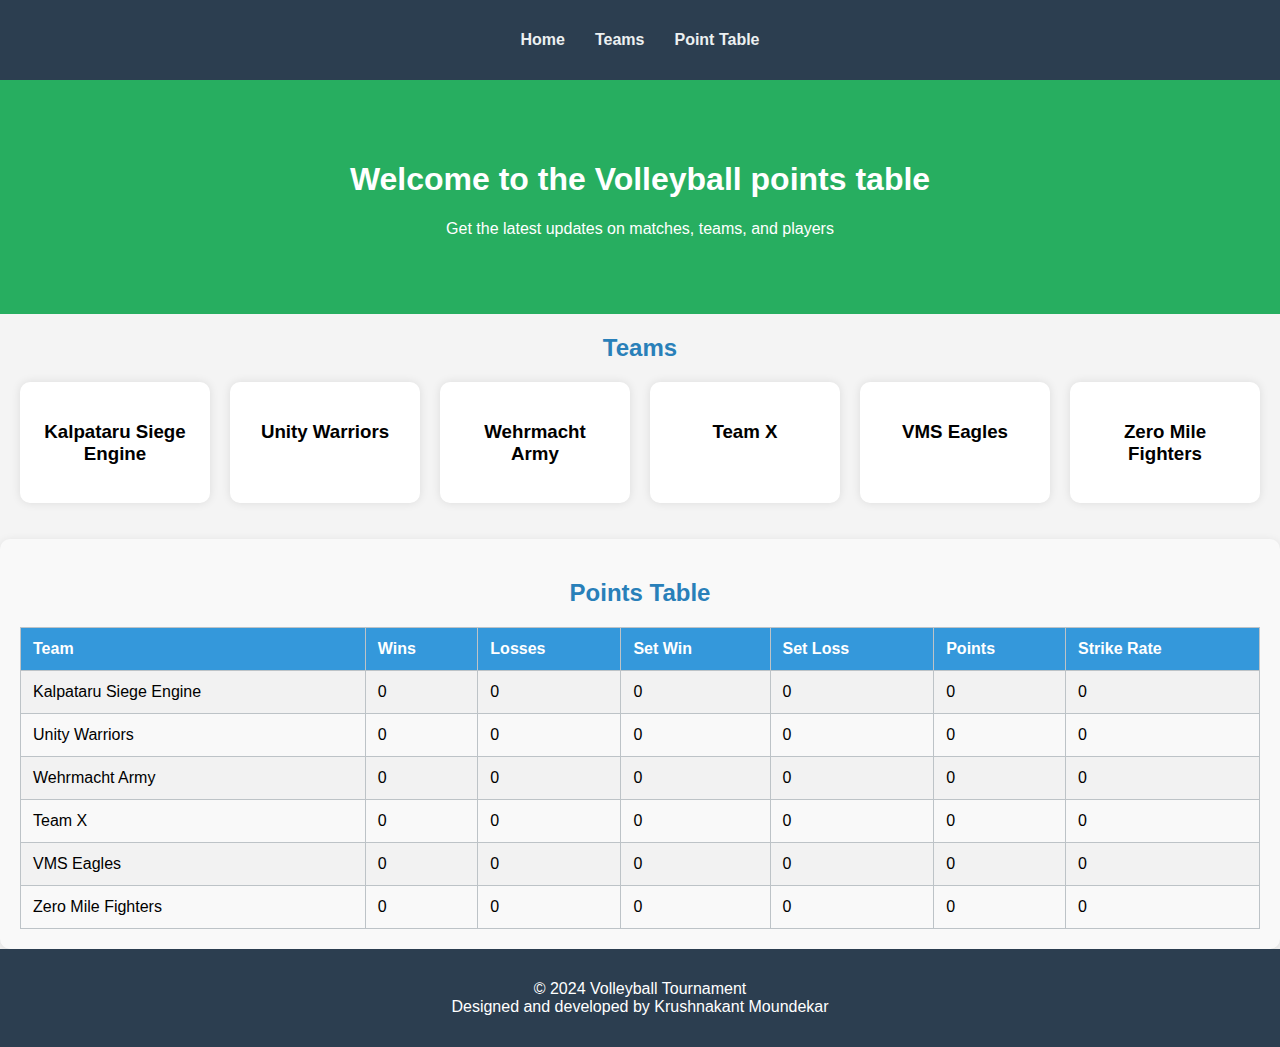
<file: pointstable.html>
<!DOCTYPE html>
<html lang="en">
<head>
    <meta charset="UTF-8">
    <meta name="viewport" content="width=device-width, initial-scale=1.0">
    <link rel="icon" href="images/kvpl.png" type="image/icon">
    <title>Kalyaneshwar Volleyball Premiar League</title>
    <link rel="stylesheet" href="styles.css">
</head>
<body>
    <!-- Navigation Bar -->
    <header>
        <nav>
            <ul>
                <li><a href="#home">Home</a></li>
                <li><a href="#teams">Teams</a></li>
                <li><a href="#pointstable">Point Table</a></li>
                <!-- <li><a href="#matches">Matches</a></li> -->
                <!-- <li><a href="#pointstable">Points Table</a></li> -->
            </ul>
        </nav>
    </header>
    <!-- <div id="year">
        <h1>2024</h1>
    </div> -->

    <!-- Hero Section -->
    <section id="home" class="hero">
        <div class="hero-content">
            <h1>Welcome to the Volleyball points table</h1>
            <p>Get the latest updates on matches, teams, and players</p>
        </div>
    </section>
    
    <!-- Teams Section -->
    <section id="teams" class="section">
        <h2>Teams</h2>
        <div class="team-grid">
            <div class="team-card">
                <!-- <img src="team1.png" alt="Kalpataru Siege Engine"> -->
                <h3>Kalpataru Siege Engine</h3>
            </div>
            <div class="team-card">
                <!-- <img src="team2.png" alt="Unity Warriors"> -->
                <h3>Unity Warriors</h3>
            </div>
            <div class="team-card">
                <!-- <img src="team1.png" alt="Wehrmacht Army"> -->
                <h3>Wehrmacht Army</h3>
            </div>
            <div class="team-card">
                <!-- <img src="team2.png" alt="Team X"> -->
                <h3>Team X</h3>
            </div>
            <div class="team-card">
                <!-- <img src="team1.png" alt="VMS Eagles"> -->
                <h3>VMS Eagles</h3>
            </div>
            <div class="team-card">
                <!-- <img src="team2.png" alt="Zero Mile Fighters"> -->
                <h3>Zero Mile Fighters</h3>
            </div>
            <!-- Add more teams as needed -->
        </div>
    </section>  
    <br><br>
    <!-- Points Table Section -->
    <section id="pointstable" class="section">
        <h2>Points Table</h2>
        <table class="tableStyle">
            <tr>
                <th>Team</th>
                <th>Wins</th>
                <th>Losses</th>
                <th>Set Win</th>
                <th>Set Loss</th>
                <th>Points</th>
                <th>Strike Rate</th>
            </tr>
            <tr>
                <td>Kalpataru Siege Engine</td>
                <td>0</td>
                <td>0</td>
                <td>0</td>
                <td>0</td>
                <td>0</td>
                <td>0</td>
            </tr>
            <tr>
                <td>Unity Warriors</td>
                <td>0</td>
                <td>0</td>
                <td>0</td>
                <td>0</td>
                <td>0</td>
                <td>0</td>
            </tr>
            <tr>
                <td>Wehrmacht Army</td>
                <td>0</td>
                <td>0</td>
                <td>0</td>
                <td>0</td>
                <td>0</td>
                <td>0</td>
            </tr>
            <tr>
                <td>Team X</td>
                <td>0</td>
                <td>0</td>
                <td>0</td>
                <td>0</td>
                <td>0</td>
                <td>0</td>
            </tr>
            <tr>
                <td>VMS Eagles</td>
                <td>0</td>
                <td>0</td>
                <td>0</td>
                <td>0</td>
                <td>0</td>
                <td>0</td>
            </tr>
            <tr>
                <td>Zero Mile Fighters</td>
                <td>0</td>
                <td>0</td>
                <td>0</td>
                <td>0</td>
                <td>0</td>
                <td>0</td>
            </tr>   
            <!-- Add standings for more teams -->
        </table>
    </section>
    <footer>
        <p>© 2024 Volleyball Tournament<br> Designed and developed by Krushnakant Moundekar</p>
    </footer>

    <script src="scripts.js"></script>
</body>
</html>
</file>
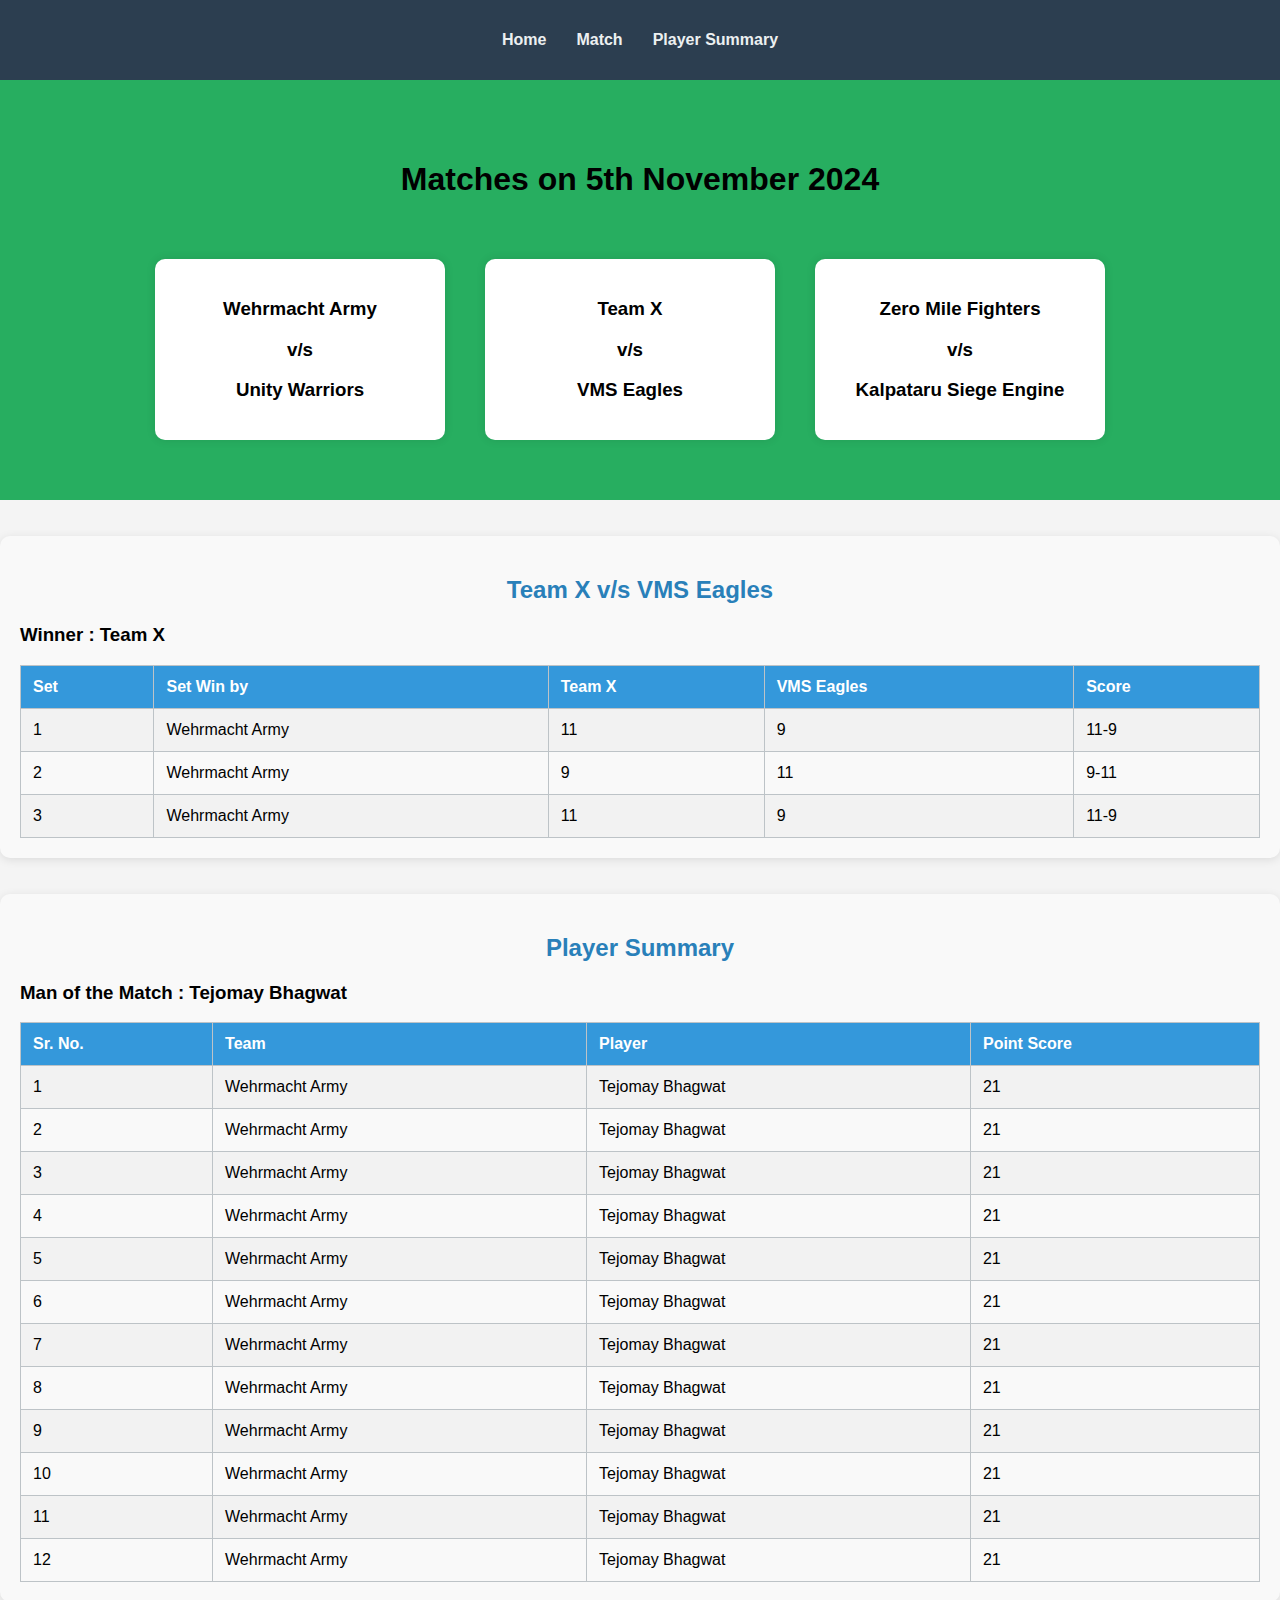
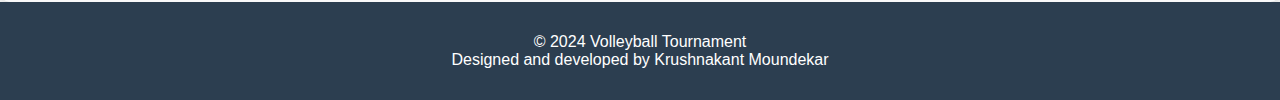
<file: txvsvms.html>
<!DOCTYPE html>
<html lang="en">
<head>
    <meta charset="UTF-8">
    <meta name="viewport" content="width=device-width, initial-scale=1.0">
    <link rel="icon" href="images/kvpl.png" type="image/icon">
    <title>Kalyaneshwar Volleyball Premiar League</title>
    <link rel="stylesheet" href="styles.css">
</head>
<body>
    <!-- Navigation Bar -->
    <header>
        <nav>
            <ul>
                <li><a href="#home">Home</a></li>
                <!-- <li><a href="#teams">Teams</a></li> -->
                <li><a href="#matchshadule">Match</a></li>
                <li><a href="#match">Player Summary</a></li>
                <!-- <li><a href="#pointstable">Points Table</a></li> -->
            </ul>
        </nav>
    </header>
    <!-- <div id="year">
        <h1>2024</h1>
    </div> -->

    <!-- Hero Section -->
    <section id="home" class="hero">
        <h1 class="promo">Matches on 5th November 2024</h1><br>
        <h4></h4>
        <div class="team-grid">
            
            <div class="mom-card">
                <h3 class="news">Wehrmacht Army</h3>
                <h3 class="news">v/s</h3>
                <h3 class="news">Unity Warriors</h3>
            </div>
            <br>
            <div class="mom-card">
                <h3 class="news">Team X</h3>
                <h3 class="news">v/s</h3>
                <h3 class="news">VMS Eagles</h3>
            </div>
            <br>
            <div class="mom-card">
                <h3 class="news">Zero Mile Fighters</h3>
                <h3 class="news">v/s</h3>
                <h3 class="news">Kalpataru Siege Engine</h3>
            </div>
            <br>
        </div>
    </section>
<br><br>
    
    <section id="matchshadule" class="section">
        <h2>Team X  v/s  VMS Eagles</h2>
        <div>
            <h3>Winner : Team X</h3>
            <table class="tableStyle">
                <tr>
                    <th>Set</th>
                    <th>Set Win by</th>
                    <th>Team X</th>
                    <th>VMS Eagles</th>
                    <th>Score</th>
                </tr>
                <tr>
                    <td>1</td>
                    <td>Wehrmacht Army</td>
                    <td>11</td>
                    <td>9</td>
                    <td>11-9</td>
                </tr>
                <tr>
                    <td>2</td>
                    <td>Wehrmacht Army</td>
                    <td>9</td>
                    <td>11</td>
                    <td>9-11</td>
                </tr>   
                <tr>
                    <td>3</td>
                    <td>Wehrmacht Army</td>
                    <td>11</td>
                    <td>9</td>
                    <td>11-9</td>
                </tr>            
                <!-- Add more match details here -->
            </table>
        </div>
    </section>
    <br><br>
    <!-- Matches Section -->
    <section id="match" class="section">
        <h2>Player Summary</h2>
        <div>
            <h3>Man of the Match : Tejomay Bhagwat</h3>
            <table class="tableStyle">
                <tr>
                    <th>Sr. No.</th>
                    <th>Team</th>
                    <th>Player</th>
                    <th>Point Score</th>
                </tr>
                <tr>
                    <td>1</td>
                    <td>Wehrmacht Army</td>
                    <td>Tejomay Bhagwat</td>
                    <td>21</td>
                </tr>
                <tr>
                    <td>2</td>
                    <td>Wehrmacht Army</td>
                    <td>Tejomay Bhagwat</td>
                    <td>21</td>
                </tr>
                <tr>
                    <td>3</td>
                    <td>Wehrmacht Army</td>
                    <td>Tejomay Bhagwat</td>
                    <td>21</td>
                </tr>
                <tr>
                    <td>4</td>
                    <td>Wehrmacht Army</td>
                    <td>Tejomay Bhagwat</td>
                    <td>21</td>
                </tr>
                <tr>
                    <td>5</td>
                    <td>Wehrmacht Army</td>
                    <td>Tejomay Bhagwat</td>
                    <td>21</td>
                </tr>
                <tr>
                    <td>6</td>
                    <td>Wehrmacht Army</td>
                    <td>Tejomay Bhagwat</td>
                    <td>21</td>
                </tr>
                <tr>
                    <td>7</td>
                    <td>Wehrmacht Army</td>
                    <td>Tejomay Bhagwat</td>
                    <td>21</td>
                </tr>
                <tr>
                    <td>8</td>
                    <td>Wehrmacht Army</td>
                    <td>Tejomay Bhagwat</td>
                    <td>21</td>
                </tr>
                <tr>
                    <td>9</td>
                    <td>Wehrmacht Army</td>
                    <td>Tejomay Bhagwat</td>
                    <td>21</td>
                </tr>
                <tr>
                    <td>10</td>
                    <td>Wehrmacht Army</td>
                    <td>Tejomay Bhagwat</td>
                    <td>21</td>
                </tr>
                <tr>
                    <td>11</td>
                    <td>Wehrmacht Army</td>
                    <td>Tejomay Bhagwat</td>
                    <td>21</td>
                </tr>
                <tr>
                    <td>12</td>
                    <td>Wehrmacht Army</td>
                    <td>Tejomay Bhagwat</td>
                    <td>21</td>
                </tr>
                
                <!-- Add more match details here -->
            </table>
        </div>
    </section>

    <footer>
        <p>© 2024 Volleyball Tournament<br> Designed and developed by Krushnakant Moundekar</p>
    </footer>

    <script src="scripts.js"></script>
</body>
</html>
</file>
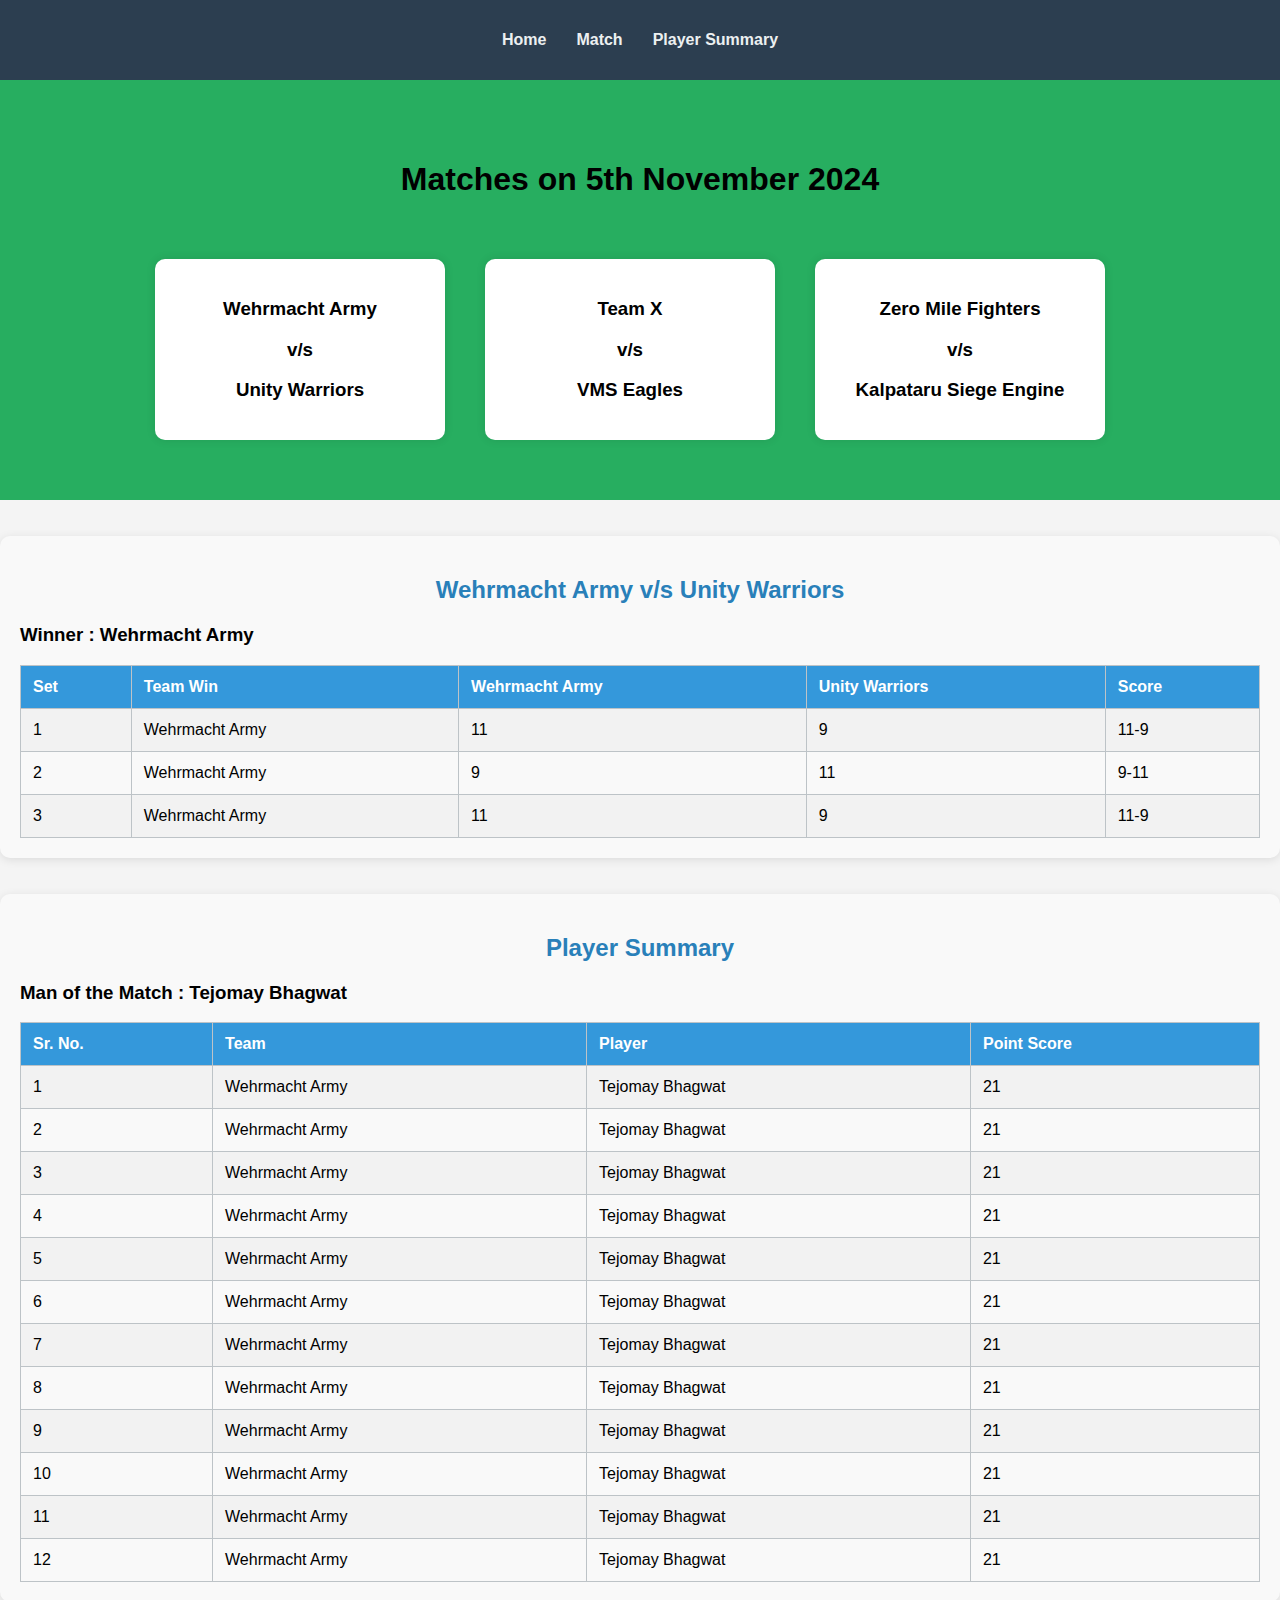
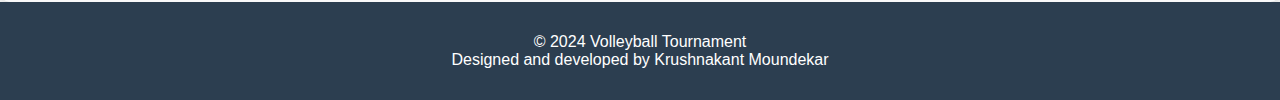
<file: wavsuw.html>
<!DOCTYPE html>
<html lang="en">
<head>
    <meta charset="UTF-8">
    <meta name="viewport" content="width=device-width, initial-scale=1.0">
    <link rel="icon" href="images/kvpl.png" type="image/icon">
    <title>Kalyaneshwar Volleyball Premiar League</title>
    <link rel="stylesheet" href="styles.css">
</head>
<body>
    <!-- Navigation Bar -->
    <header>
        <nav>
            <ul>
                <li><a href="#home">Home</a></li>
                <!-- <li><a href="#teams">Teams</a></li> -->
                <li><a href="#matchs">Match</a></li>
                <li><a href="#match">Player Summary</a></li>
                <!-- <li><a href="#pointstable">Points Table</a></li> -->
            </ul>
        </nav>
    </header>
    <!-- <div id="year">
        <h1>2024</h1>
    </div> -->

    <!-- Hero Section -->
    <section id="home" class="hero">
        <h1 class="promo">Matches on 5th November 2024</h1><br>
        <h4></h4>
        <div class="team-grid">
            
            <div class="mom-card">
                <h3 class="news">Wehrmacht Army</h3>
                <h3 class="news">v/s</h3>
                <h3 class="news">Unity Warriors</h3>
            </div>
            <br>
            <div class="mom-card">
                <h3 class="news">Team X</h3>
                <h3 class="news">v/s</h3>
                <h3 class="news">VMS Eagles</h3>
            </div>
            <br>
            <div class="mom-card">
                <h3 class="news">Zero Mile Fighters</h3>
                <h3 class="news">v/s</h3>
                <h3 class="news">Kalpataru Siege Engine</h3>
            </div>
            <br>
        </div>
    </section>
<br><br>
    
    <section id="matchshadule" class="section">
        <h2>Wehrmacht Army  v/s  Unity Warriors</h2>
        <div>
            <h3>Winner : Wehrmacht Army</h3>
            <table class="tableStyle">
                <tr>
                    <th>Set</th>
                    <th>Team Win</th>
                    <th>Wehrmacht Army</th>
                    <th>Unity Warriors</th>
                    <th>Score</th>
                </tr>
                <tr>
                    <td>1</td>
                    <td>Wehrmacht Army</td>
                    <td>11</td>
                    <td>9</td>
                    <td>11-9</td>
                </tr>
                <tr>
                    <td>2</td>
                    <td>Wehrmacht Army</td>
                    <td>9</td>
                    <td>11</td>
                    <td>9-11</td>
                </tr>   
                <tr>
                    <td>3</td>
                    <td>Wehrmacht Army</td>
                    <td>11</td>
                    <td>9</td>
                    <td>11-9</td>
                </tr>            
                <!-- Add more match details here -->
            </table>
        </div>
    </section>
    <br><br>
    <!-- Matches Section -->
    <section id="match" class="section">
        <h2>Player Summary</h2>
        <div>
            <h3>Man of the Match : Tejomay Bhagwat</h3>
            <table class="tableStyle">
                <tr>
                    <th>Sr. No.</th>
                    <th>Team</th>
                    <th>Player</th>
                    <th>Point Score</th>
                </tr>
                <tr>
                    <td>1</td>
                    <td>Wehrmacht Army</td>
                    <td>Tejomay Bhagwat</td>
                    <td>21</td>
                </tr>
                <tr>
                    <td>2</td>
                    <td>Wehrmacht Army</td>
                    <td>Tejomay Bhagwat</td>
                    <td>21</td>
                </tr>
                <tr>
                    <td>3</td>
                    <td>Wehrmacht Army</td>
                    <td>Tejomay Bhagwat</td>
                    <td>21</td>
                </tr>
                <tr>
                    <td>4</td>
                    <td>Wehrmacht Army</td>
                    <td>Tejomay Bhagwat</td>
                    <td>21</td>
                </tr>
                <tr>
                    <td>5</td>
                    <td>Wehrmacht Army</td>
                    <td>Tejomay Bhagwat</td>
                    <td>21</td>
                </tr>
                <tr>
                    <td>6</td>
                    <td>Wehrmacht Army</td>
                    <td>Tejomay Bhagwat</td>
                    <td>21</td>
                </tr>
                <tr>
                    <td>7</td>
                    <td>Wehrmacht Army</td>
                    <td>Tejomay Bhagwat</td>
                    <td>21</td>
                </tr>
                <tr>
                    <td>8</td>
                    <td>Wehrmacht Army</td>
                    <td>Tejomay Bhagwat</td>
                    <td>21</td>
                </tr>
                <tr>
                    <td>9</td>
                    <td>Wehrmacht Army</td>
                    <td>Tejomay Bhagwat</td>
                    <td>21</td>
                </tr>
                <tr>
                    <td>10</td>
                    <td>Wehrmacht Army</td>
                    <td>Tejomay Bhagwat</td>
                    <td>21</td>
                </tr>
                <tr>
                    <td>11</td>
                    <td>Wehrmacht Army</td>
                    <td>Tejomay Bhagwat</td>
                    <td>21</td>
                </tr>
                <tr>
                    <td>12</td>
                    <td>Wehrmacht Army</td>
                    <td>Tejomay Bhagwat</td>
                    <td>21</td>
                </tr>
                
                <!-- Add more match details here -->
            </table>
        </div>
    </section>

    <footer>
        <p>© 2024 Volleyball Tournament<br> Designed and developed by Krushnakant Moundekar</p>
    </footer>

    <script src="scripts.js"></script>
</body>
</html>
</file>
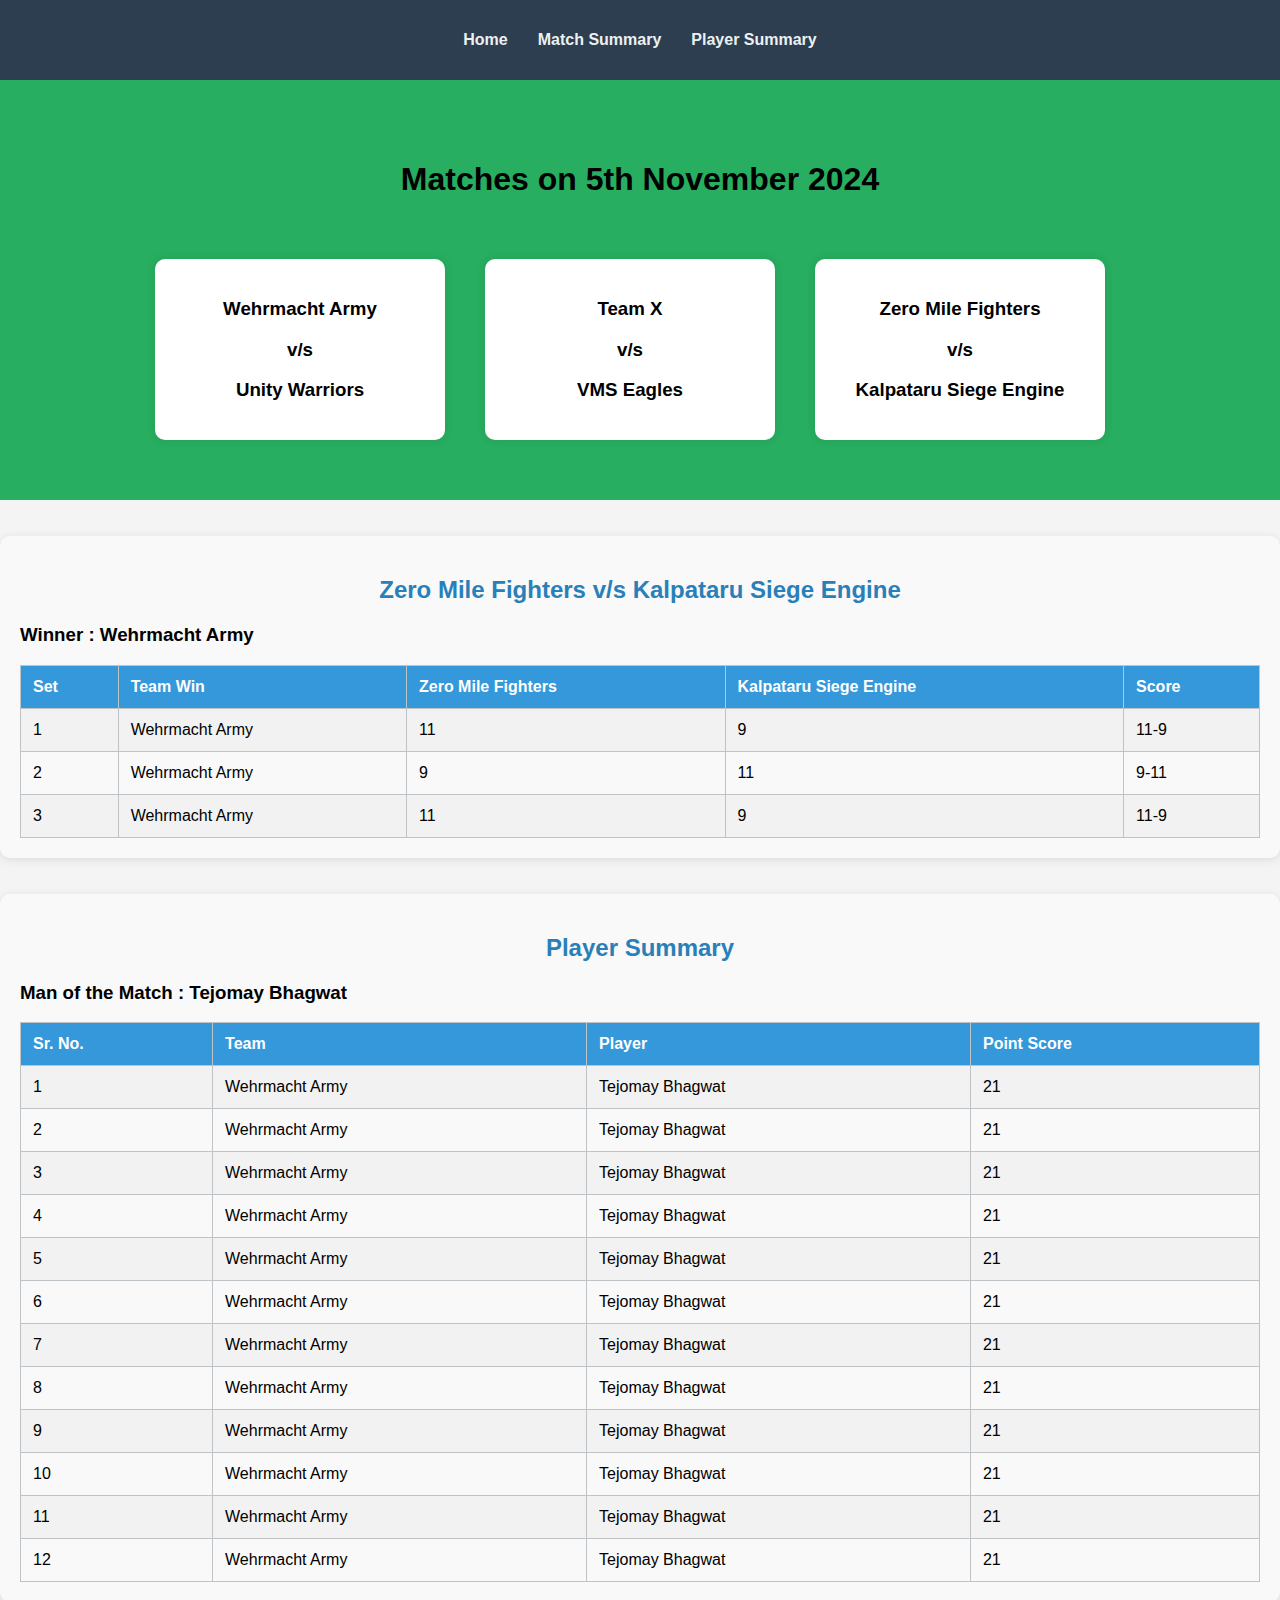
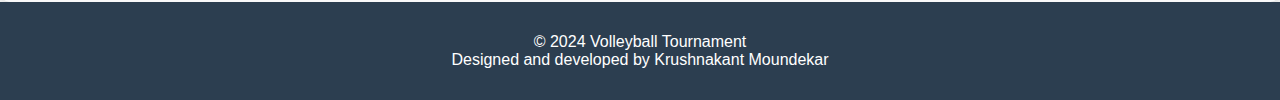
<file: zmfvskse.html>
<!DOCTYPE html>
<html lang="en">
<head>
    <meta charset="UTF-8">
    <meta name="viewport" content="width=device-width, initial-scale=1.0">
    <link rel="icon" href="images/kvpl.png" type="image/icon">
    <title>Kalyaneshwar Volleyball Premiar League</title>
    <link rel="stylesheet" href="styles.css">
</head>
<body>
    <!-- Navigation Bar -->
    <header>
        <nav>
            <ul>
                <li><a href="#home">Home</a></li>
                <!-- <li><a href="#teams">Teams</a></li> -->
                <li><a href="#matchshadule">Match Summary</a></li>
                <li><a href="#match">Player Summary</a></li>
                <!-- <li><a href="#pointstable">Points Table</a></li> -->
            </ul>
        </nav>
    </header>
    <!-- <div id="year">
        <h1>2024</h1>
    </div> -->

    <!-- Hero Section -->
    <section id="home" class="hero">
        <h1 class="promo">Matches on 5th November 2024</h1><br>
        <h4></h4>
        <div class="team-grid">
            
            <div class="mom-card">
                <h3 class="news">Wehrmacht Army</h3>
                <h3 class="news">v/s</h3>
                <h3 class="news">Unity Warriors</h3>
            </div>
            <br>
            <div class="mom-card">
                <h3 class="news">Team X</h3>
                <h3 class="news">v/s</h3>
                <h3 class="news">VMS Eagles</h3>
            </div>
            <br>
            <div class="mom-card">
                <h3 class="news">Zero Mile Fighters</h3>
                <h3 class="news">v/s</h3>
                <h3 class="news">Kalpataru Siege Engine</h3>
            </div>
            <br>
        </div>
    </section>
<br><br>
    
    <section id="matchshadule" class="section">
        <h2>Zero Mile Fighters  v/s  Kalpataru Siege Engine</h2>
        <div>
            <h3>Winner : Wehrmacht Army</h3>
            <table class="tableStyle">
                <tr>
                    <th>Set</th>
                    <th>Team Win</th>
                    <th>Zero Mile Fighters</th>
                    <th>Kalpataru Siege Engine</th>
                    <th>Score</th>
                </tr>
                <tr>
                    <td>1</td>
                    <td>Wehrmacht Army</td>
                    <td>11</td>
                    <td>9</td>
                    <td>11-9</td>
                </tr>
                <tr>
                    <td>2</td>
                    <td>Wehrmacht Army</td>
                    <td>9</td>
                    <td>11</td>
                    <td>9-11</td>
                </tr>   
                <tr>
                    <td>3</td>
                    <td>Wehrmacht Army</td>
                    <td>11</td>
                    <td>9</td>
                    <td>11-9</td>
                </tr>            
                <!-- Add more match details here -->
            </table>
        </div>
    </section>
    <br><br>
    <!-- Matches Section -->
    <section id="match" class="section">
        <h2>Player Summary</h2>
        <div>
            <h3>Man of the Match : Tejomay Bhagwat</h3>
            <table class="tableStyle">
                <tr>
                    <th>Sr. No.</th>
                    <th>Team</th>
                    <th>Player</th>
                    <th>Point Score</th>
                </tr>
                <tr>
                    <td>1</td>
                    <td>Wehrmacht Army</td>
                    <td>Tejomay Bhagwat</td>
                    <td>21</td>
                </tr>
                <tr>
                    <td>2</td>
                    <td>Wehrmacht Army</td>
                    <td>Tejomay Bhagwat</td>
                    <td>21</td>
                </tr>
                <tr>
                    <td>3</td>
                    <td>Wehrmacht Army</td>
                    <td>Tejomay Bhagwat</td>
                    <td>21</td>
                </tr>
                <tr>
                    <td>4</td>
                    <td>Wehrmacht Army</td>
                    <td>Tejomay Bhagwat</td>
                    <td>21</td>
                </tr>
                <tr>
                    <td>5</td>
                    <td>Wehrmacht Army</td>
                    <td>Tejomay Bhagwat</td>
                    <td>21</td>
                </tr>
                <tr>
                    <td>6</td>
                    <td>Wehrmacht Army</td>
                    <td>Tejomay Bhagwat</td>
                    <td>21</td>
                </tr>
                <tr>
                    <td>7</td>
                    <td>Wehrmacht Army</td>
                    <td>Tejomay Bhagwat</td>
                    <td>21</td>
                </tr>
                <tr>
                    <td>8</td>
                    <td>Wehrmacht Army</td>
                    <td>Tejomay Bhagwat</td>
                    <td>21</td>
                </tr>
                <tr>
                    <td>9</td>
                    <td>Wehrmacht Army</td>
                    <td>Tejomay Bhagwat</td>
                    <td>21</td>
                </tr>
                <tr>
                    <td>10</td>
                    <td>Wehrmacht Army</td>
                    <td>Tejomay Bhagwat</td>
                    <td>21</td>
                </tr>
                <tr>
                    <td>11</td>
                    <td>Wehrmacht Army</td>
                    <td>Tejomay Bhagwat</td>
                    <td>21</td>
                </tr>
                <tr>
                    <td>12</td>
                    <td>Wehrmacht Army</td>
                    <td>Tejomay Bhagwat</td>
                    <td>21</td>
                </tr>
                
                <!-- Add more match details here -->
            </table>
        </div>
    </section>

    <footer>
        <p>© 2024 Volleyball Tournament<br> Designed and developed by Krushnakant Moundekar</p>
    </footer>

    <script src="scripts.js"></script>
</body>
</html>
</file>
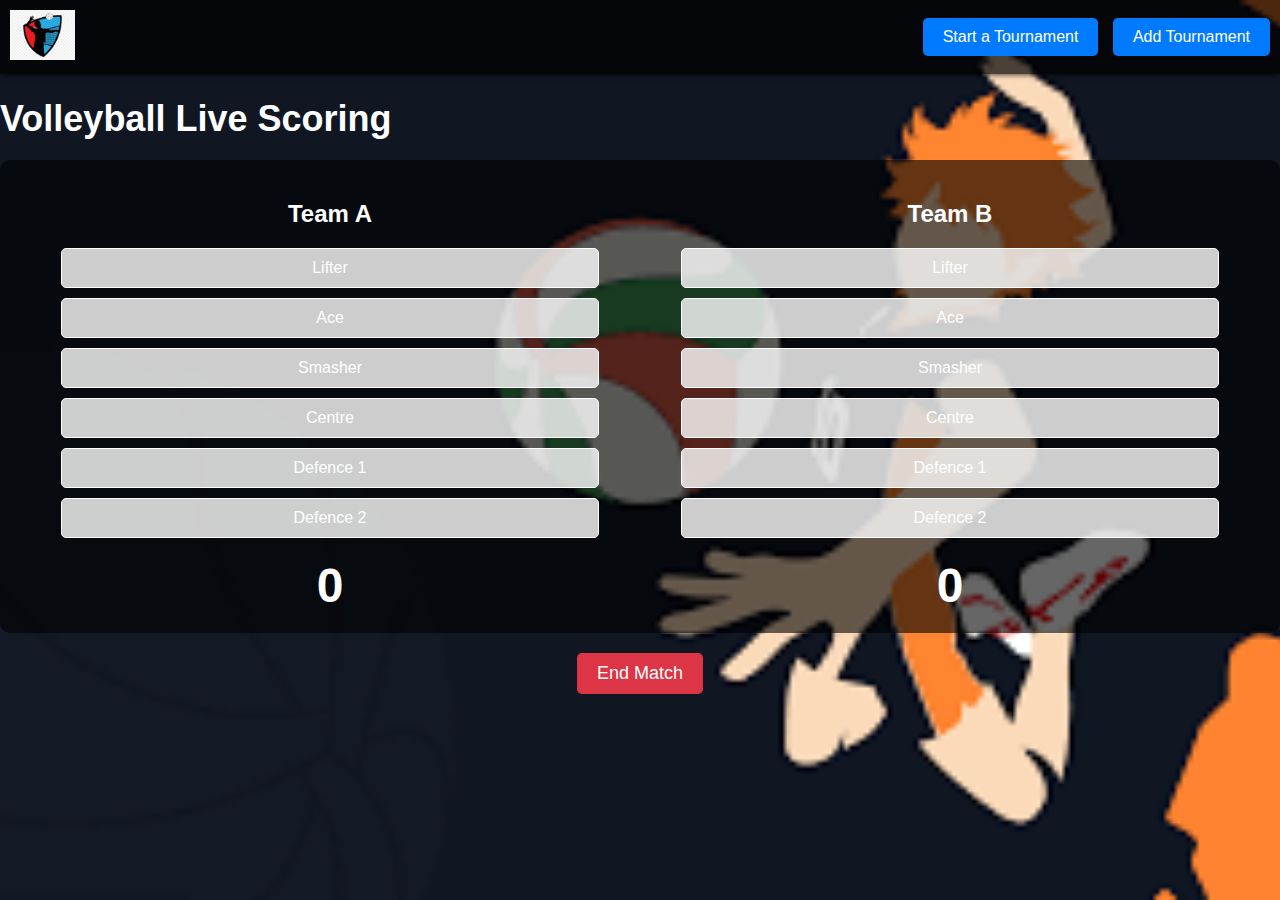
<file: live/live_scoring.html>
<!DOCTYPE html>
<html lang="en">
<head>
    <meta charset="UTF-8">
    <meta name="viewport" content="width=device-width, initial-scale=1.0">
    <title>Live Volleyball Scoring</title>
    <link rel="stylesheet" href="style.css">
    <script src="script.js" defer></script>
    <!-- <style>
        /* Basic styling for the court and players */
        .court {
            display: flex;
            justify-content: space-around;
            margin: 20px 0;
        }

        .team-area {
            text-align: center;
        }

        .player {
            margin: 10px;
            padding: 10px;
            border: 1px solid #000;
            cursor: pointer;
            background-color: #f1f1f1;
        }

        .score {
            font-size: 24px;
            font-weight: bold;
        }
        
        .end-match {
            display: block;
            margin: 20px auto;
            padding: 10px 20px;
            font-size: 18px;
            background-color: #007bff;
            color: #fff;
            border: none;
            cursor: pointer;
        }

        .end-match:hover {
            background-color: #0056b3;
        }
    </style> -->
</head>
<body>
    <header>
        <nav class="navbar">
            <div class="logo">
                <img src="images/logo.png" alt="Logo">
            </div>
            <div class="nav-buttons">
                <button onclick="navigateToMatchDetails()">Start a Tournament</button>
                <button onclick="addTournament()">Add Tournament</button>
            </div>
        </nav>
    </header>
    
    <h1>Volleyball Live Scoring</h1>

    <div class="court">
        <div class="team-area" id="teamA">
            <h2>Team A</h2>
            <div class="player" id="lifterA" onclick="scorePoint('A', 'Lifter')">Lifter</div>
            <div class="player" id="aceA" onclick="scorePoint('A', 'Ace')">Ace</div>
            <div class="player" id="smasherA" onclick="scorePoint('A', 'Smasher')">Smasher</div>
            <div class="player" id="centreA" onclick="scorePoint('A', 'Centre')">Centre</div>
            <div class="player" id="defence1A" onclick="scorePoint('A', 'Defence 1')">Defence 1</div>
            <div class="player" id="defence2A" onclick="scorePoint('A', 'Defence 2')">Defence 2</div>
            <div class="score" id="scoreA">0</div>
        </div>
        <div class="team-area" id="teamB">
            <h2>Team B</h2>
            <div class="player" id="lifterB" onclick="scorePoint('B', 'Lifter')">Lifter</div>
            <div class="player" id="aceB" onclick="scorePoint('B', 'Ace')">Ace</div>
            <div class="player" id="smasherB" onclick="scorePoint('B', 'Smasher')">Smasher</div>
            <div class="player" id="centreB" onclick="scorePoint('B', 'Centre')">Centre</div>
            <div class="player" id="defence1B" onclick="scorePoint('B', 'Defence 1')">Defence 1</div>
            <div class="player" id="defence2B" onclick="scorePoint('B', 'Defence 2')">Defence 2</div>
            <div class="score" id="scoreB">0</div>
        </div>
    </div>

    <button class="end-match" onclick="endMatch()">End Match</button>

    <!-- <script>
        let matchDetails;
        let currentSet = 1;
        let scoreA = 0;
        let scoreB = 0;
        let setResults = [];
        let pointDetails = [];

        document.addEventListener('DOMContentLoaded', () => {
            matchDetails = JSON.parse(localStorage.getItem('matchDetails'));
            const team1Players = JSON.parse(localStorage.getItem('team1Players'));
            const team2Players = JSON.parse(localStorage.getItem('team2Players'));

            if (matchDetails && team1Players && team2Players) {
                // Assign player names to the positions
                document.getElementById('lifterA').textContent = team1Players[0] || 'Lifter';
                document.getElementById('aceA').textContent = team1Players[1] || 'Ace';
                document.getElementById('smasherA').textContent = team1Players[2] || 'Smasher';
                document.getElementById('centreA').textContent = team1Players[3] || 'Centre';
                document.getElementById('defence1A').textContent = team1Players[4] || 'Defence 1';
                document.getElementById('defence2A').textContent = team1Players[5] || 'Defence 2';

                document.getElementById('lifterB').textContent = team2Players[0] || 'Lifter';
                document.getElementById('aceB').textContent = team2Players[1] || 'Ace';
                document.getElementById('smasherB').textContent = team2Players[2] || 'Smasher';
                document.getElementById('centreB').textContent = team2Players[3] || 'Centre';
                document.getElementById('defence1B').textContent = team2Players[4] || 'Defence 1';
                document.getElementById('defence2B').textContent = team2Players[5] || 'Defence 2';
            }
        });

        function scorePoint(team, player) {
            const scoreElement = document.getElementById(`score${team}`);
            let currentScore = parseInt(scoreElement.textContent);

            if (team === 'A') {
                scoreA++;
            } else {
                scoreB++;
            }

            // Log the point details
            pointDetails.push({
                set: currentSet,
                team: team === 'A' ? matchDetails.team1 : matchDetails.team2,
                player: player,
                point: team === 'A' ? scoreA : scoreB
            });

            // Update the score display
            scoreElement.textContent = currentScore + 1;

            // Check if the set is won
            if (scoreA >= matchDetails.pointsPerSet && (scoreA - scoreB) >= matchDetails.difference) {
                setResults.push({ set: currentSet, winner: matchDetails.team1, score: `${scoreA}-${scoreB}` });
                startNextSet();
            } else if (scoreB >= matchDetails.pointsPerSet && (scoreB - scoreA) >= matchDetails.difference) {
                setResults.push({ set: currentSet, winner: matchDetails.team2, score: `${scoreB}-${scoreA}` });
                startNextSet();
            }
        }

        function startNextSet() {
            if (currentSet < matchDetails.sets) {
                currentSet++;
                scoreA = 0;
                scoreB = 0;
                document.getElementById('scoreA').textContent = '0';
                document.getElementById('scoreB').textContent = '0';
                alert(`Starting Set ${currentSet}`);
            } else {
                endMatch();
            }
        }

        function endMatch() {
            localStorage.setItem('setResults', JSON.stringify(setResults));
            localStorage.setItem('pointDetails', JSON.stringify(pointDetails));
            window.location.href = 'match_summary.html';
        }
    </script> -->
</body>
</html>
</file>
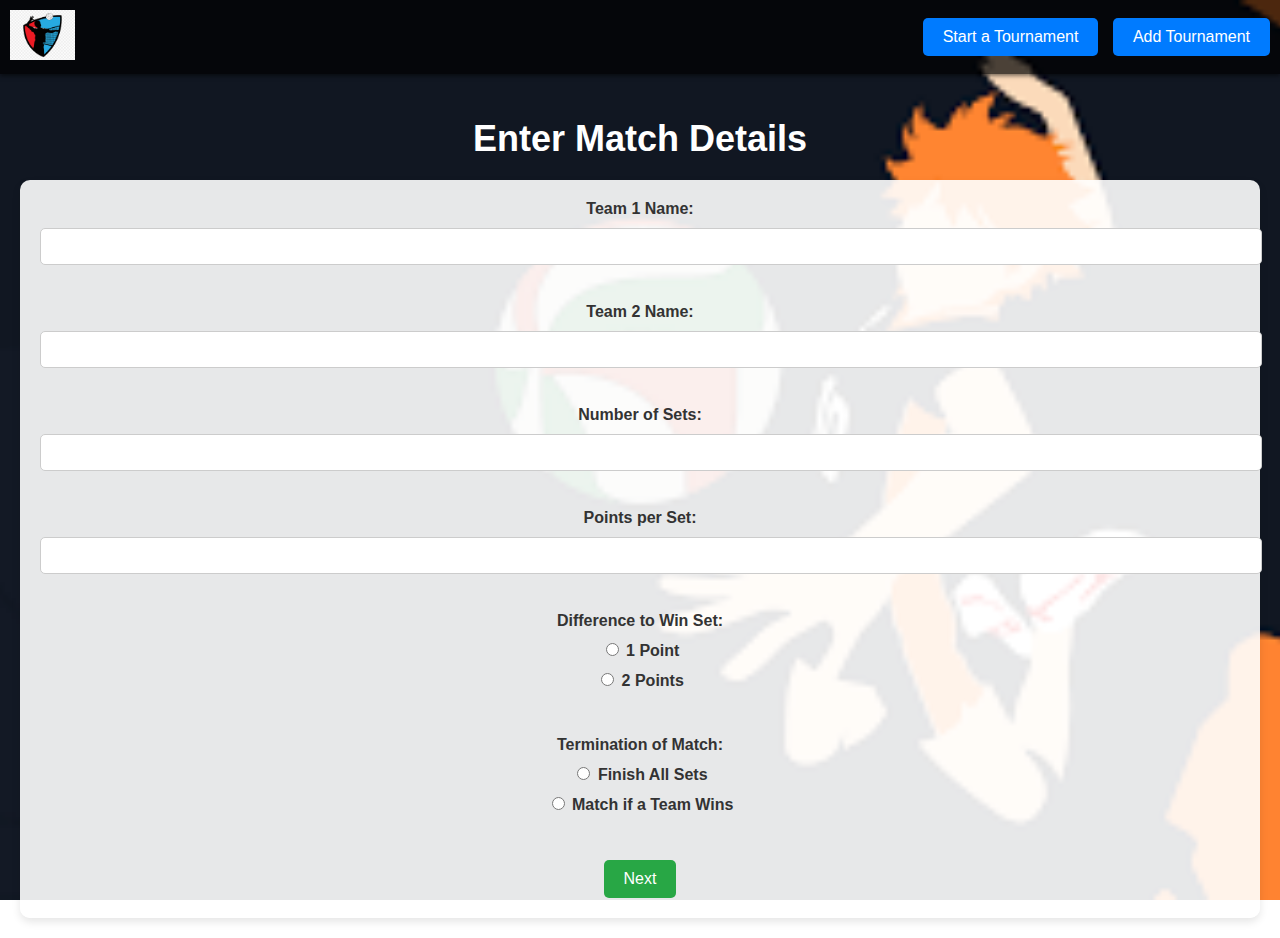
<file: live/match-details.html>
<!DOCTYPE html>
<html lang="en">
<head>
    <meta charset="UTF-8">
    <meta name="viewport" content="width=device-width, initial-scale=1.0">
    <title>Match Details</title>
    <link rel="stylesheet" href="style.css">
    <script src="script.js" defer></script>
</head>
<body>
    <header>
        <nav class="navbar">
            <div class="logo">
                <img src="images/logo.png" alt="Logo">
            </div>
            <div class="nav-buttons">
                <button onclick="navigateToMatchDetails()">Start a Tournament</button>
                <button onclick="addTournament()">Add Tournament</button>
            </div>
        </nav>
    </header>

    <div class="main-content">
        <div class="content">
            <h1>Enter Match Details</h1>
            <form onsubmit="return saveMatchDetails()">
                <label for="team1">Team 1 Name:</label>
                <input type="text" id="team1" name="team1" required><br><br>

                <label for="team2">Team 2 Name:</label>
                <input type="text" id="team2" name="team2" required><br><br>

                <label for="sets">Number of Sets:</label>
                <input type="number" id="sets" name="sets" min="1" required><br><br>

                <label for="points-per-set">Points per Set:</label>
                <input type="number" id="points-per-set" name="points-per-set" min="1" required><br><br>

                <label>Difference to Win Set:</label>
                <label><input type="radio" name="difference" value="1" required> 1 Point</label>
                <label><input type="radio" name="difference" value="2" required> 2 Points</label><br><br>

                <label>Termination of Match:</label>
                <label><input type="radio" name="termination" value="finish-all" required> Finish All Sets</label>
                <label><input type="radio" name="termination" value="team-win" required> Match if a Team Wins</label><br><br>

                <input type="submit" value="Next">
            </form>
        </div>
    </div>
    <!-- <script>
        function saveMatchDetails() {
            const team1 = document.getElementById('team1').value;
            const team2 = document.getElementById('team2').value;
            const sets = document.getElementById('sets').value;
            const pointsPerSet = document.getElementById('points-per-set').value;
            const difference = document.querySelector('input[name="difference"]:checked').value;
            const termination = document.querySelector('input[name="termination"]:checked').value;

            // Save data to localStorage
            localStorage.setItem('matchDetails', JSON.stringify({
                team1, team2, sets, pointsPerSet, difference, termination
            }));

            // Navigate to the players page
            window.location.href = 'players_a.html';
            return false; // Prevent form submission
        }
    </script> -->
</body>
</html>
</file>
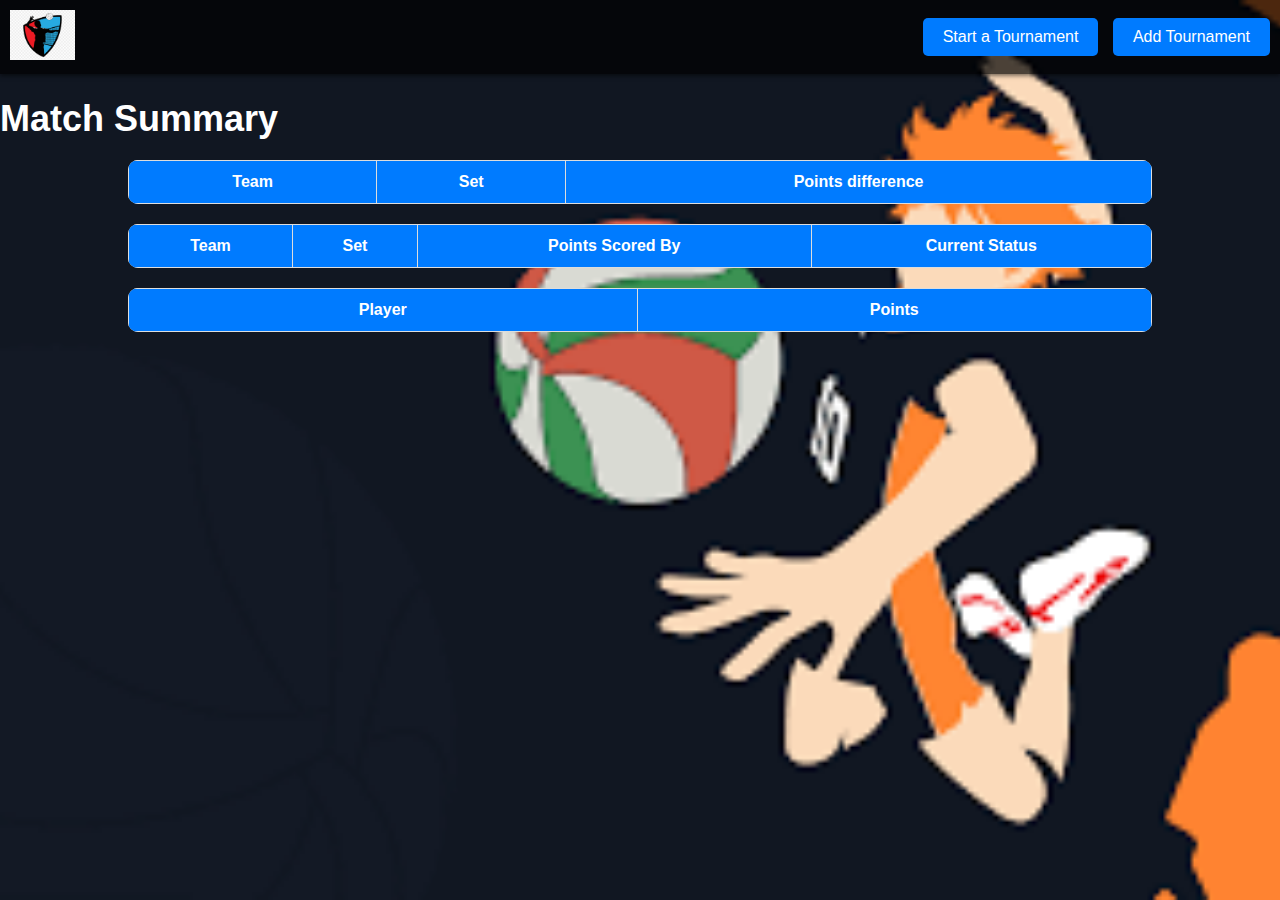
<file: live/match_summary.html>
<!DOCTYPE html>
<html lang="en">
<head>
    <meta charset="UTF-8">
    <meta name="viewport" content="width=device-width, initial-scale=1.0">
    <title>Match Summary</title>
    <link rel="stylesheet" href="style.css">
    <script src="script.js" defer></script>
    <!-- <style>
        table {
            width: 100%;
            border-collapse: collapse;
        }

        th, td {
            padding: 8px;
            text-align: center;
            border: 1px solid #ddd;
        }

        th {
            background-color: #f2f2f2;
        }
    </style> -->
</head>
<body>
    <header>
        <nav class="navbar">
            <div class="logo">
                <img src="images/logo.png" alt="Logo">
            </div>
            <div class="nav-buttons">
                <button onclick="navigateToMatchDetails()">Start a Tournament</button>
                <button onclick="addTournament()">Add Tournament</button>
            </div>
        </nav>
    </header>

    <h1>Match Summary</h1>
        <table>
            <thead>
                <tr>
                    <th>Team</th>
                    <th>Set</th>
                    <th>Points difference</th>
                </tr>
            </thead>
            <tbody id="summary-table">
                <!-- Dynamic rows will be inserted here -->
            </tbody>
        </table>
        <table>
            <thead>
                <tr>
                    <th>Team</th>
                    <th>Set</th>
                    <th>Points Scored By</th>
                    <th>Current Status</th>
                </tr>
            </thead>
            <tbody id="summary-tables">
                <!-- Dynamic rows will be inserted here -->
            </tbody>
        </table>
        <Table>
            <Thead>
                <tr>
                    <th>Player</th>
                    <th>Points</th>
                </tr>
            </Thead>
            <tbody id="player-points-table"></tbody>
        </Table>
</body>
</html>
</file>
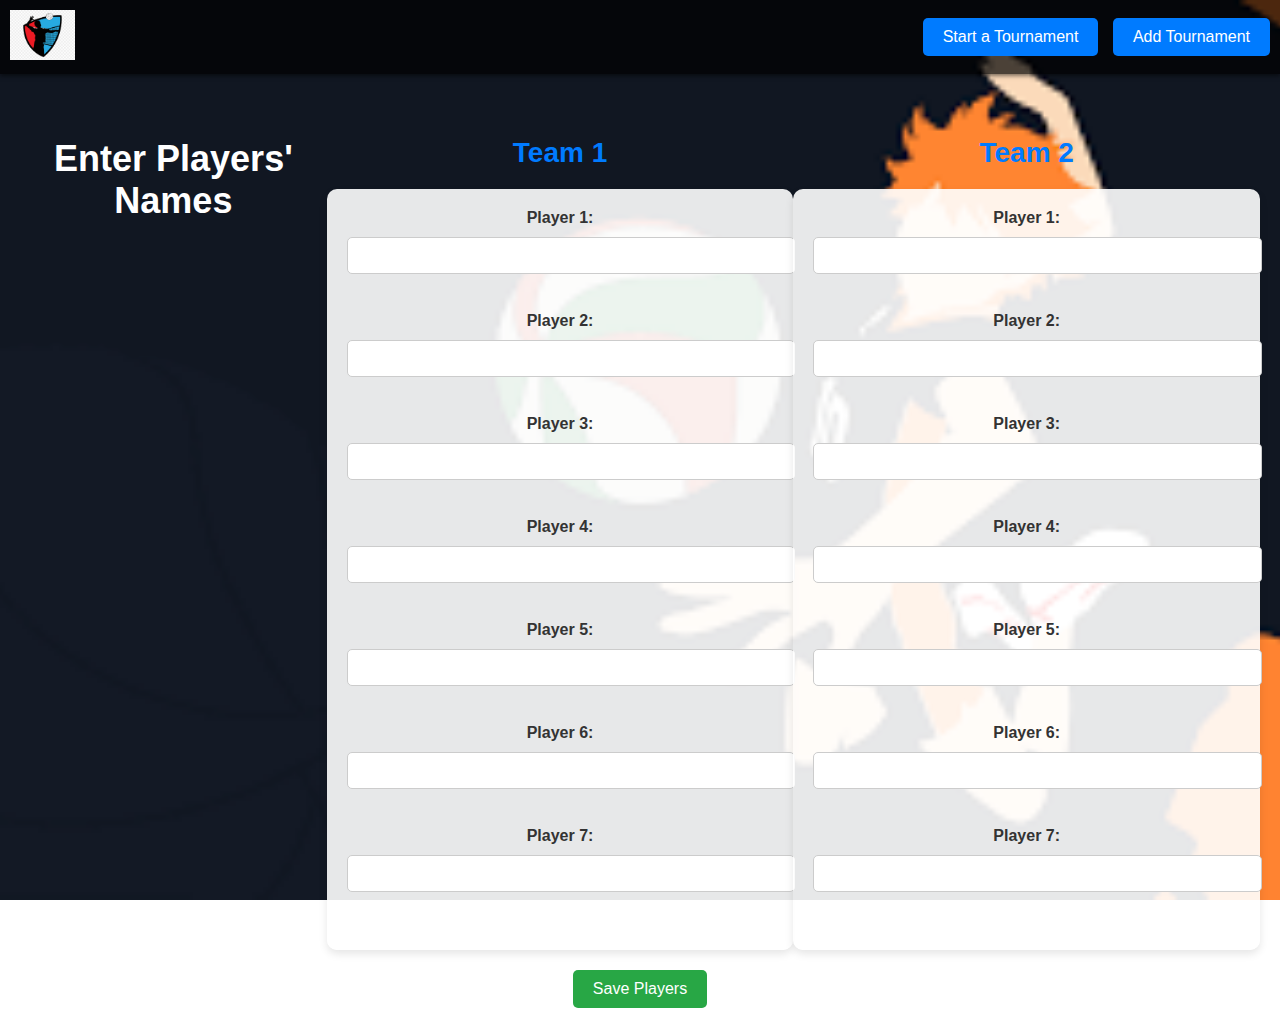
<file: live/players_a.html>
<!DOCTYPE html>
<html lang="en">
<head>
    <meta charset="UTF-8">
    <meta name="viewport" content="width=device-width, initial-scale=1.0">
    <title>Player Names</title>
    <link rel="stylesheet" href="style.css">
    <script src="script.js" defer></script>
</head>
<body>
    <header>
        <nav class="navbar">
            <div class="logo">
                <img src="images/logo.png" alt="Logo">
            </div>
            <div class="nav-buttons">
                <button onclick="navigateToMatchDetails()">Start a Tournament</button>
                <button onclick="addTournament()">Add Tournament</button>
            </div>
        </nav>
    </header>

    <div class="main-content">
        <div class="grid-container">
            <h1>Enter Players' Names</h1>
            <div class="grid-item item1">
                <h2>Team 1</h2>
                <form id="team1-form">
                    <label for="team1-player1">Player 1:</label>
                    <input type="text" id="team1-player1" name="team1-player1" required><br><br>
                    <label for="team1-player2">Player 2:</label>
                    <input type="text" id="team1-player2" name="team1-player2" required><br><br>
                    <label for="team1-player3">Player 3:</label>
                    <input type="text" id="team1-player3" name="team1-player3" required><br><br>
                    <label for="team1-player4">Player 4:</label>
                    <input type="text" id="team1-player4" name="team1-player4" required><br><br>
                    <label for="team1-player5">Player 5:</label>
                    <input type="text" id="team1-player5" name="team1-player5" required><br><br>
                    <label for="team1-player6">Player 6:</label>
                    <input type="text" id="team1-player6" name="team1-player6" required><br><br>
                    <label for="team1-player7">Player 7:</label>
                    <input type="text" id="team1-player7" name="team1-player7" required><br><br>
                </form>
            </div>
            
            <div class="grid-item item2">
                <h2>Team 2</h2>
                <form id="team2-form">
                    <label for="team2-player1">Player 1:</label>
                    <input type="text" id="team2-player1" name="team2-player1" required><br><br>
                    <label for="team2-player2">Player 2:</label>
                    <input type="text" id="team2-player2" name="team2-player2" required><br><br>
                    <label for="team2-player3">Player 3:</label>
                    <input type="text" id="team2-player3" name="team2-player3" required><br><br>
                    <label for="team2-player4">Player 4:</label>
                    <input type="text" id="team2-player4" name="team2-player4" required><br><br>
                    <label for="team2-player5">Player 5:</label>
                    <input type="text" id="team2-player5" name="team2-player5" required><br><br>
                    <label for="team2-player6">Player 6:</label>
                    <input type="text" id="team2-player6" name="team2-player6" required><br><br>
                    <label for="team2-player7">Player 7:</label>
                    <input type="text" id="team2-player7" name="team2-player7" required><br><br>
                </form>
            </div>
        </div>
        <button onclick="savePlayers()">Save Players</button>
    </div>
    <!-- <script>
        function savePlayers() {
            const team1Players = [];
            const team2Players = [];

            // Collect Team 1 player names
            for (let i = 1; i <= 7; i++) {
                const player = document.getElementById(`team1-player${i}`).value.trim();
                if (player) {
                    team1Players.push(player);
                }
            }

            // Collect Team 2 player names
            for (let i = 1; i <= 7; i++) {
                const player = document.getElementById(`team2-player${i}`).value.trim();
                if (player) {
                    team2Players.push(player);
                }
            }

             // Save to localStorage
            localStorage.setItem('team1Players', JSON.stringify(team1Players));
            localStorage.setItem('team2Players', JSON.stringify(team2Players));

            // Navigate to the live scoring page
            window.location.href = 'live_scoring.html';
        }
    </script> -->
</body>
</html>
</file>
<file: styles.css>
body {
    font-family: Arial, sans-serif;
    margin: 0;
    padding: 0;
    background-color: #f4f4f4; 
}

header {
    background-color: #2c3e50; 
    color: white;
    padding: 15px 0; 
    box-shadow: 0 2px 5px rgba(0, 0, 0, 0.2); 
}

.promo{
    color: black;
}

.news{
    color: black;
}

nav ul {
    list-style-type: none;
    padding: 0;
    display: flex; 
    justify-content: center; 
}

nav ul li {
    margin: 0 15px; 
}

nav ul li a {
    color: #ecf0f1; 
    text-decoration: none;
    font-weight: bold; 
    transition: color 0.3s; 
}

nav ul li a:hover {
    color: #3498db; 
}

.hero {
    background-color: #27ae60; 
    color: white;
    text-align: center;
    padding: 60px 20px; 
}

h2 {
    text-align: center;
    margin-top: 20px;
    color: #2980b9; 
}

/* Team Item Styling */
.teams-section {
    display: flex;
    justify-content: space-between;
    padding: 30px;
    flex-wrap: wrap; 
}

.team-list {
    flex: 1;
    display: flex;
    flex-direction: column;
    gap: 20px; 
}

.team-item {
    background-color: #ecf0f1; 
    border: 2px solid #bdc3c7; 
    border-radius: 12px; 
    padding: 20px;
    text-align: center; 
    cursor: pointer; 
    transition: background-color 0.3s, transform 0.3s, box-shadow 0.3s; 
    box-shadow: 0 2px 5px rgba(0, 0, 0, 0.1); 
    width: 100%; 
    max-width: 200px; 
    margin: 0 auto; 
}

.team-item img {
    width: 100px; 
    height: 100px; 
    border-radius: 50%; 
    margin-bottom: 10px; 
    object-fit: cover; 
}

.team-item:hover {
    background-color: #d5dbdb; 
    transform: translateY(-5px); 
    box-shadow: 0 4px 10px rgba(0, 0, 0, 0.2); 
}

.team-item p {
    margin: 0;
    font-size: 16px; 
    color: #34495e; 
    font-weight: bold;
}

/* Player list styles */
.player-list {
    width: 65%;
    background-color: #f9f9f9;
    padding: 20px;
    border-radius: 10px;
    border: 1px solid #ddd;
    display: none; 
    box-shadow: 0 4px 10px rgba(0, 0, 0, 0.1);
}

.player-grid {
    display: flex;
    gap: 20px;
    flex-wrap: wrap;
    justify-content: center;
}

.player-card {
    text-align: center;
    width: 150px;
    padding: 10px;
    background-color: #fff;
    border-radius: 10px;
    box-shadow: 0 2px 6px rgba(0, 0, 0, 0.1);
    transition: transform 0.3s ease, box-shadow 0.3s ease;
}

.player-card img {
    width: 100px;
    height: 100px;
    border-radius: 50%;
    margin-bottom: 10px;
    object-fit: cover;
}

.player-card h4 {
    font-size: 16px;
    color: #333;
    margin: 10px 0 0;
}

.player-card:hover {
    transform: translateY(-5px);
    box-shadow: 0 6px 12px rgba(0, 0, 0, 0.15);
}


.auction-section, .matcheshadule-section, .pointstable {
    padding: 25px;
    margin: 20px 0;
    background-color: #ffffff;
    border-radius: 10px; 
    box-shadow: 0 2px 10px rgba(0, 0, 0, 0.15); 
}

.tableStyle {
    width: 100%;
    border-collapse: collapse;
}

.tableStyle th, .tableStyle td {
    border: 1px solid #bdc3c7;
    padding: 12px; 
    text-align: left;
}

.tableStyle th {
    background-color: #3498db; 
    color: white; 
}

.tableStyle tr:nth-child(even) {
    background-color: #f2f2f2; 
}

footer {
    text-align: center;
    padding: 15px 0; 
    background-color: #2c3e50;
    color: white;
    position: relative;
    bottom: 0;
    width: 100%;
}
/* Auction Section Styling */
#auction {
    padding: 20px;
    background-color: #f9f9f9; 
    border-radius: 10px; 
    box-shadow: 0 2px 10px rgba(0, 0, 0, 0.1); 
}

#auction h3 {
    color: #2980b9; 
    margin-bottom: 20px;
}

#styleTable {
    width: 100%;
    border-collapse: collapse; 
    margin-top: 10px;
}

#styleTable th, #styleTable td {
    border: 1px solid #bdc3c7; 
    padding: 12px 15px; 
    text-align: left;
}

#styleTable th {
    background-color: #3498db; 
    color: white; 
    font-weight: bold;
    text-transform: uppercase; 
    font-size: 14px;
}

#styleTable tr:nth-child(even) {
    background-color: #f2f2f2; 
}

#styleTable tr:hover {
    background-color: #eaeaea; 
}

#styleTable td {
    font-size: 14px; 
}

#styleTable td:last-child {
    text-align: left; 
}

#matcheshadule{
    padding: 20px;
    background-color: #f9f9f9; 
    border-radius: 10px; 
    box-shadow: 0 2px 10px rgba(0, 0, 0, 0.1); 
}

#pointstable{
    padding: 20px;
    background-color: #f9f9f9; 
    border-radius: 10px; 
    box-shadow: 0 2px 10px rgba(0, 0, 0, 0.1);
}

.team-grid {
    display: flex;
    gap: 20px;
    justify-content: center;
}

.team-card {
    background-color: #fff;
    padding: 20px;
    border-radius: 10px;
    text-align: center;
    width: 150px;
    box-shadow: 0 0 10px rgba(0, 0, 0, 0.1);
}

#playerlist {
    padding: 20px;
    background-color: #f9f9f9; 
    border-radius: 10px; 
    box-shadow: 0 2px 10px rgba(0, 0, 0, 0.1); 
}

#extraplayerlist {
    padding: 20px;
    background-color: #f9f9f9; 
    border-radius: 10px; 
    box-shadow: 0 2px 10px rgba(0, 0, 0, 0.1); 
}

.match-section {
    display: flex;
    justify-content: space-between;
    padding: 30px;
    flex-wrap: wrap; 
}

#match {
    padding: 20px;
    background-color: #f9f9f9; 
    border-radius: 10px; 
    box-shadow: 0 2px 10px rgba(0, 0, 0, 0.1); 
}

#matchshadule {
    padding: 20px;
    background-color: #f9f9f9; 
    border-radius: 10px; 
    box-shadow: 0 2px 10px rgba(0, 0, 0, 0.1); 
}

.mom-card{
    background-color: #fff;
    padding: 20px;
    border-radius: 10px;
    text-align: center;
    width: 250px;
    box-shadow: 0 0 10px rgba(0, 0, 0, 0.1);
}
</file>
<file: live/style.css>
/* Common styling for all pages */
body {
    font-family: 'Arial', sans-serif;
    margin: 0;
    padding: 0;
    background-image: url('images/bg_image.png');
    background-size: cover;
    background-position: center;
    background-attachment: fixed;
    color: #333;
}

header {
    background-color: rgba(0, 0, 0, 0.7);
    padding: 10px;
    box-shadow: 0 2px 4px rgba(0, 0, 0, 0.5);
}

.navbar {
    display: flex;
    justify-content: space-between;
    align-items: center;
}

.logo img {
    height: 50px;
}

.nav-buttons button {
    background-color: #007bff;
    color: #fff;
    padding: 10px 20px;
    border: none;
    cursor: pointer;
    font-size: 16px;
    margin-left: 10px;
    transition: background-color 0.3s ease;
}

.nav-buttons button:hover {
    background-color: #0056b3;
}

.main-content {
    padding: 20px;
    text-align: center;
}

h1 {
    font-size: 36px;
    margin-bottom: 20px;
    color: #fff;
}

p {
    font-size: 18px;
    line-height: 1.6;
    color: #fff;
}

form {
    background-color: rgba(255, 255, 255, 0.9);
    padding: 20px;
    border-radius: 10px;
    box-shadow: 0 4px 8px rgba(0, 0, 0, 0.1);
}

label {
    display: block;
    margin-bottom: 10px;
    font-weight: bold;
}

input[type="text"],
input[type="number"] {
    width: 100%;
    padding: 10px;
    margin-bottom: 20px;
    border-radius: 5px;
    border: 1px solid #ccc;
}

input[type="submit"],
button {
    background-color: #28a745;
    color: #fff;
    padding: 10px 20px;
    border: none;
    cursor: pointer;
    font-size: 16px;
    border-radius: 5px;
    transition: background-color 0.3s ease;
}

input[type="submit"]:hover,
button:hover {
    background-color: #218838;
}

/* Grid layout for the player names page */
.grid-container {
    display: flex;
    justify-content: space-around;
    margin: 20px 0;
}

.grid-item {
    width: 45%;
}

.grid-item h2 {
    color: #007bff;
    font-size: 28px;
    margin-bottom: 20px;
}

/* Live scoring page styling */
.court {
    display: flex;
    justify-content: space-around;
    margin: 20px 0;
    padding: 20px;
    background-color: rgba(0, 0, 0, 0.6);
    border-radius: 10px;
}

.team-area {
    text-align: center;
    width: 45%;
    color: #fff;
}

.player {
    margin: 10px;
    padding: 10px;
    border: 1px solid #fff;
    cursor: pointer;
    background-color: rgba(255, 255, 255, 0.8);
    transition: background-color 0.3s ease, transform 0.3s ease;
    border-radius: 5px;
}

.player:hover {
    background-color: #007bff;
    transform: scale(1.1);
}

.score {
    font-size: 48px;
    font-weight: bold;
    margin-top: 20px;
}

.end-match {
    display: block;
    margin: 20px auto;
    padding: 10px 20px;
    font-size: 18px;
    background-color: #dc3545;
    color: #fff;
    border: none;
    cursor: pointer;
    border-radius: 5px;
    transition: background-color 0.3s ease;
}

.end-match:hover {
    background-color: #c82333;
}

/* Animation for scoring */
@keyframes score-animation {
    0% {
        transform: scale(1);
    }
    50% {
        transform: scale(1.2);
        background-color: #28a745;
        color: #fff;
    }
    100% {
        transform: scale(1);
    }
}

.player.scored {
    animation: score-animation 0.5s ease;
}

/* Match summary table styling */
table {
    width: 80%;
    margin: 20px auto;
    border-collapse: collapse;
    background-color: rgba(255, 255, 255, 0.9);
    border-radius: 10px;
    overflow: hidden;
}

th, td {
    padding: 12px;
    text-align: center;
    border: 1px solid #ddd;
}

th {
    background-color: #007bff;
    color: #fff;
}

td {
    background-color: #f9f9f9;
}

/* Media Queries for responsive design */
@media (max-width: 768px) {
    .grid-container {
        flex-direction: column;
    }

    .grid-item {
        width: 90%;
        margin-bottom: 20px;
    }

    .court {
        flex-direction: column;
    }

    .team-area {
        width: 100%;
    }
}
</file>
